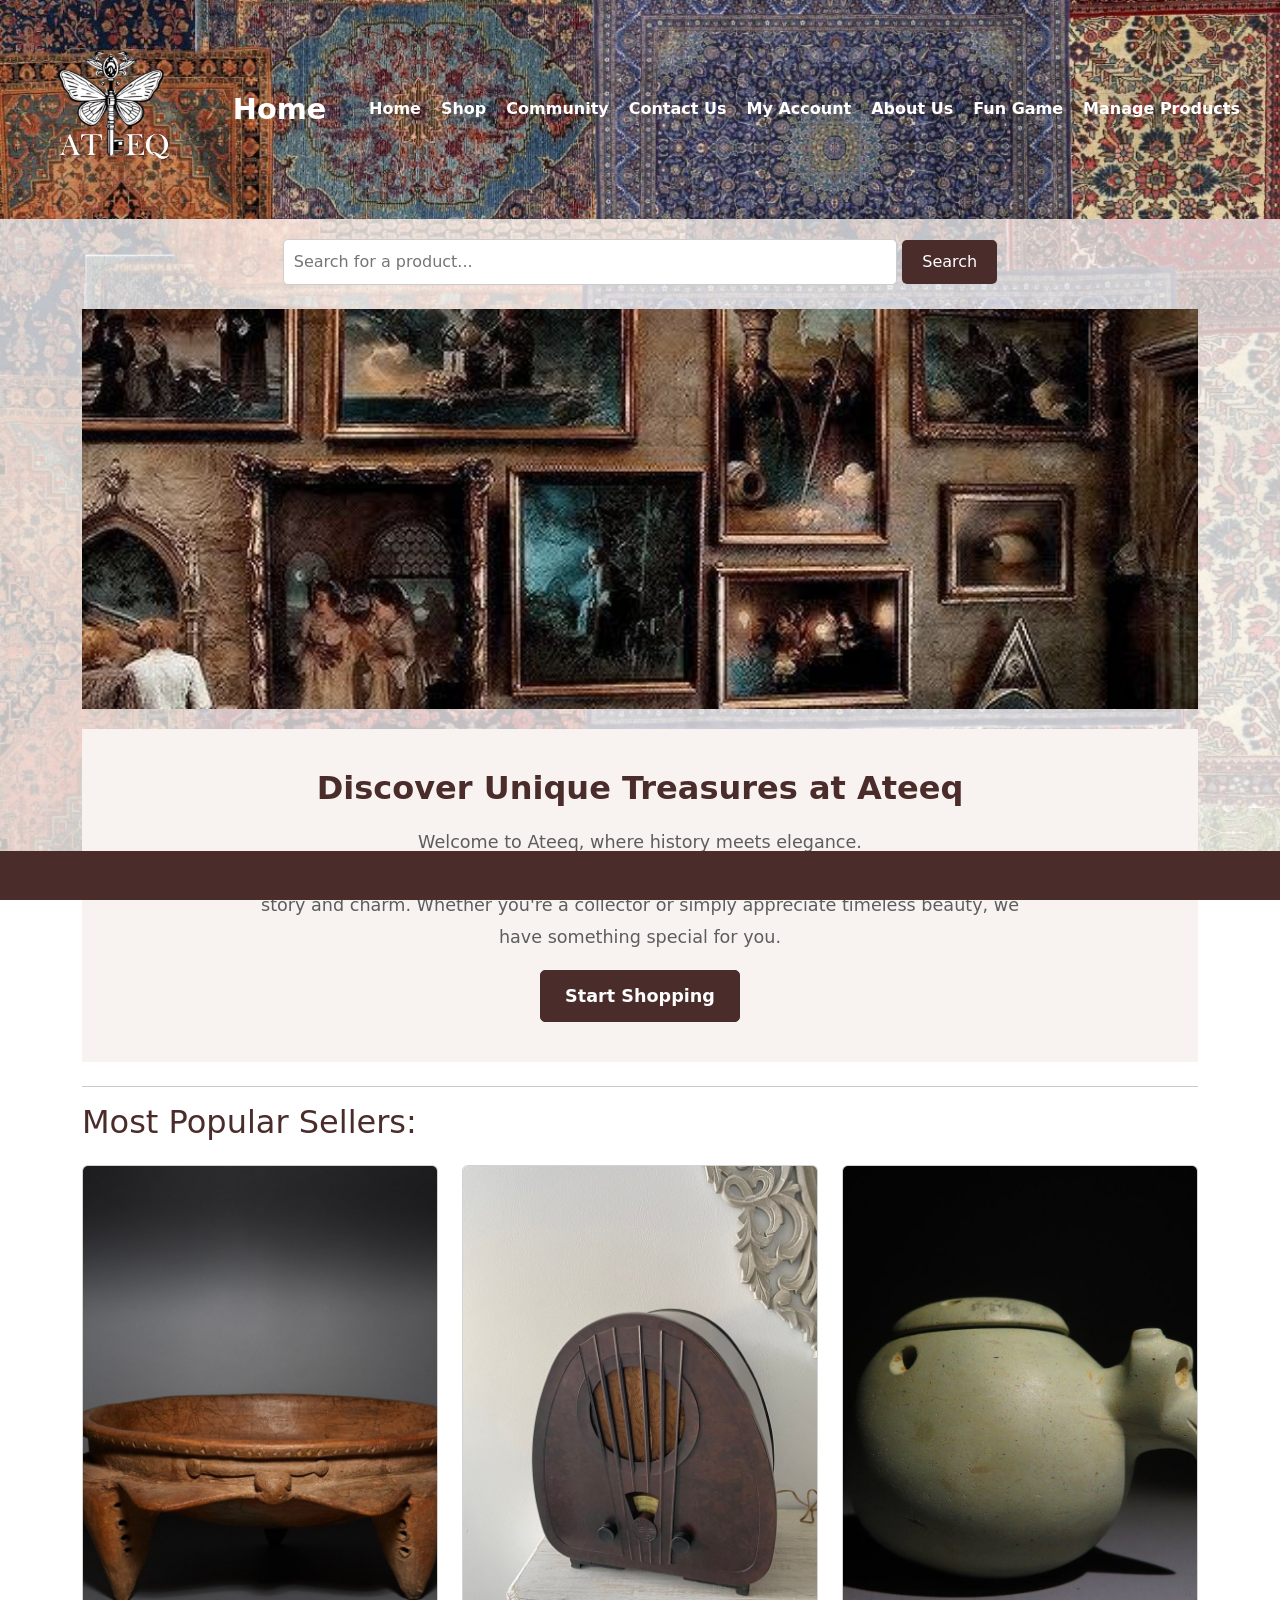
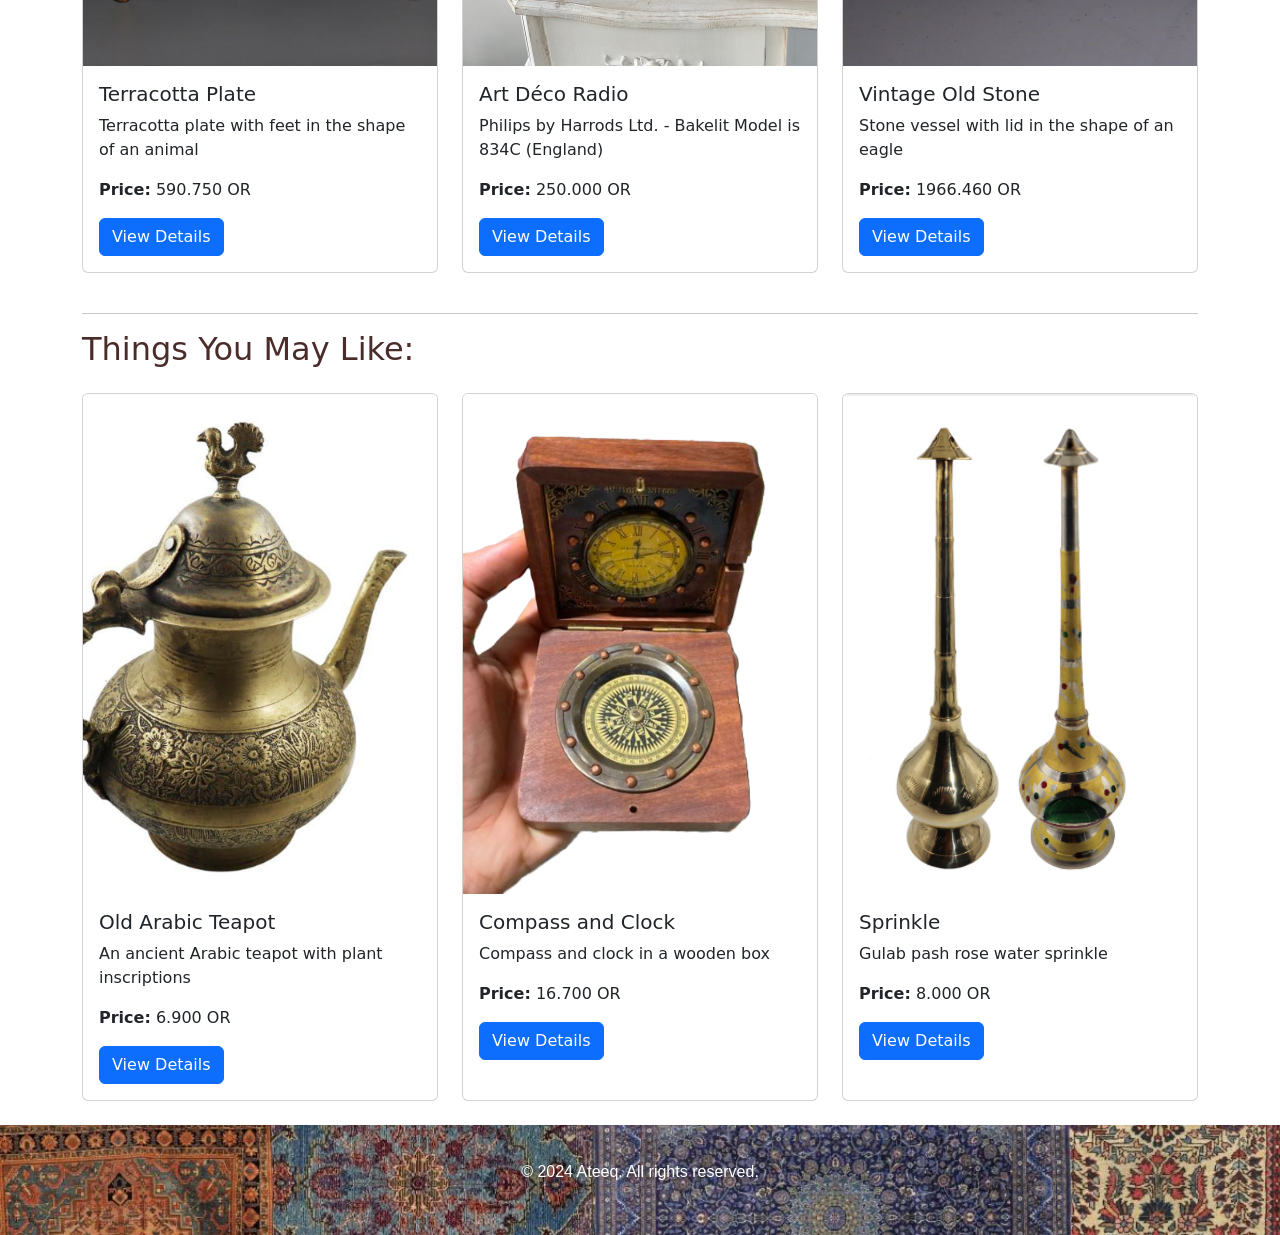
<file: index.html>
<!DOCTYPE html>
<html lang="en">
<head>
    <meta charset="UTF-8">
    <meta name="viewport" content="width=device-width, initial-scale=1.0">
    <title>Home</title>
    <link rel="stylesheet" href="theme.css"> 
    <link href="https://cdn.jsdelivr.net/npm/bootstrap@5.3.0/dist/css/bootstrap.min.css" rel="stylesheet">
    <style>
        .card-img-top {
            width: 100%;             
            height: 500px;           
            object-fit: cover;        
        }

        /* Scrolling banner style */
        .text-banner {
            background-color: #4a2c2a;
            color: white;
            font-size: 1.2em;
            padding: 10px 0;
            overflow: hidden;
            white-space: nowrap;
            position: fixed;
            bottom: 0;
            width: 100%;
            
        }

        .text-banner span {
            display: inline-block;
            padding-left: 100%;
            animation: scroll-text 25s linear infinite;
        }

        @keyframes scroll-text {
            0% {
                transform: translateX(100%);
            }
            100% {
                transform: translateX(-100%);
            }
        }

        /* Photo gallery styling */
        .photo-gallery {
            position:relative;
            width: 100%;
            height: 400px;
            margin-bottom: 20px;
            overflow: hidden;
        }

        .photo-gallery img {
            position: absolute;
            width: 100%;
            height: 100%;
            object-fit: cover;
            animation: fade 9s infinite;
        }

        @keyframes fade {
            0%, 100% {
                opacity: 1;
            }
            33.33%, 66.66% {
                opacity: 0;
            }
        }

        .photo-gallery img:nth-child(2) {
            animation-delay: 3s;
        }

        .photo-gallery img:nth-child(3) {
            animation-delay: 6s;
        }
        /* Search Bar Styling */
        .search-bar {
            margin: 20px auto;
            width: 80%;
            text-align: center;
        }

        .search-bar input {
            padding: 10px;
            width: 60%;
            border-radius: 5px;
            border: 1px solid #ccc;
            font-size: 16px;
        }

        .search-bar button {
            padding: 10px 20px;
            background-color: #4a2c2a;
            color: white;
            border: none;
            border-radius: 5px;
            font-size: 16px;
            cursor: pointer;
        }

        .search-bar button:hover {
            background-color: #3a1f1b;
        }

       
    </style>
</head>
<body>
    <header>
        <div class="header-container">
            <img src="Picture1.png" alt="Ateeq Logo" class="logo">
            <h1>Home</h1>
            <nav>
                <ul>
                    <li><a href="index.html">Home</a></li>
                    <li><a href="shop.html">Shop</a></li>
                    <li><a href="community.html">Community</a></li>
                    <li><a href="contact(Questionnaire).html">Contact Us</a></li>
                    <li><a href="myaccount(calculation).html">My Account</a></li>
                    <li><a href="aboutUs.html">About Us</a></li>
                    <li><a href="fungame.html">Fun Game</a></li>
                    <li><a href="manage.php">Manage Products</a></li>
                </ul>
            </nav>
        </div>
    </header>
        <!-- Search Bar -->
        <div class="search-bar">
            <input type="text" id="searchInput" placeholder="Search for a product...">
            <button onclick="searchProduct()">Search</button>
        </div>

    <main class="container mt-4">
        <div class="photo-gallery">
            <img src="gallary1 (1).jpg" alt="Gallery Image 1">
            <img src="gallary1 (2).jpg" alt="Gallery Image 2">
            <img src="gallary1 (3).jpg" alt="Gallery Image 3">
        </div>

        <div class="introduction mb-4 mx-auto text-center">
            <h2>Discover Unique Treasures at Ateeq</h2>
            <p>Welcome to Ateeq, where history meets elegance.</p>
            <p>Explore our carefully curated selection of antique and vintage items, each with its own story and charm. Whether you're a collector or simply appreciate timeless beauty, we have something special for you.</p>
            <a href="shop.html" class="btn btn-primary mt-3">Start Shopping</a>
        </div>
        
        <hr/>

        <h2 class="mb-4" style="color: #4a2c2a">Most Popular Sellers: </h2>
        <div class="row">
          
            <div class="col-md-4 mb-4">
                <div class="card h-100">
                    <img src="p1.jpg" class="card-img-top" alt="Antique Item">
                    <div class="card-body">
                        <h5 class="card-title">Terracotta Plate</h5>
                        <p class="card-text">Terracotta plate with feet in the shape of an animal</p>
                        <p class="card-text"><strong>Price:</strong> 590.750 OR </p>
                        <a href="product1.html" class="btn btn-primary">View Details</a>
                    </div>
                </div>
            </div>
           
            <div class="col-md-4 mb-4">
                <div class="card h-100">
                    <img src="p2.jpg" class="card-img-top" alt="Antique Item">
                    <div class="card-body">
                        <h5 class="card-title">Art Déco Radio</h5>
                        <p class="card-text">Philips by Harrods Ltd. - Bakelit Model is 834C (England)</p>
                        <p class="card-text"><strong>Price:</strong> 250.000 OR </p>
                        <a href="product2.html" class="btn btn-primary">View Details</a>
                    </div>
                </div>
            </div>
            
            <div class="col-md-4 mb-4">
                <div class="card h-100">
                    <img src="P3.png" class="card-img-top" alt="Antique Item">
                    <div class="card-body">
                        <h5 class="card-title">Vintage Old Stone</h5>
                        <p class="card-text">Stone vessel with lid in the shape of an eagle</p>
                        <p class="card-text"><strong>Price:</strong> 1966.460 OR </p>
                        <a href="product3.html" class="btn btn-primary">View Details</a>
                    </div>
                </div>
            </div>
        </div>

        <hr/>
        
        <h2 class="mb-4" style="color: #4a2c2a">Things You May Like: </h2>
        <div class="row">
            
            <div class="col-md-4 mb-4">
                <div class="card h-100">
                    <img src="p4.png" class="card-img-top" alt="Antique Item">
                    <div class="card-body">
                        <h5 class="card-title">Old Arabic Teapot</h5>
                        <p class="card-text">An ancient Arabic teapot with plant inscriptions</p>
                        <p class="card-text"><strong>Price:</strong> 6.900 OR</p>
                        <a href="product4.html" class="btn btn-primary">View Details</a>
                    </div>
                </div>
            </div>
            
            <div class="col-md-4 mb-4">
                <div class="card h-100">
                    <img src="P5.png" class="card-img-top" alt="Antique Item">
                    <div class="card-body">
                        <h5 class="card-title">Compass and Clock</h5>
                        <p class="card-text">Compass and clock in a wooden box</p>
                        <p class="card-text"><strong>Price:</strong> 16.700 OR </p>
                        <a href="product5.html" class="btn btn-primary">View Details</a>
                    </div>
                </div>
            </div>
            
            <div class="col-md-4 mb-4">
                <div class="card h-100">
                    <img src="P6.png" class="card-img-top" alt="Antique Item">
                    <div class="card-body">
                        <h5 class="card-title">Sprinkle</h5>
                        <p class="card-text">Gulab pash rose water sprinkle</p>
                        <p class="card-text"><strong>Price:</strong> 8.000 OR</p>
                        <a href="product6.html" class="btn btn-primary">View Details</a>
                    </div>
                </div>
            </div>
        </div>
    </main>

    <footer>
        <p>&copy; 2024 Ateeq. All rights reserved.</p>
    </footer>

    <!-- scrolling banner -->
    <div class="text-banner">
        <span id="bannerText"></span>
    </div>
    <script>
    // searchproduct function that handle the searching for product pages 
    function searchProduct() {
    // take the search term entered by the user and cut the spaces and convert to lowercase letters
    const searchTerm = document.getElementById('searchInput').value.trim().toLowerCase();

    // to debug the search term logs to the console
    console.log("Searching for: ", searchTerm);

    // variable that store the URL of product page based on the search term
    let productPage = "";

    // check if the search term matches any known product 
    if (searchTerm === "Terracotta Plate" || searchTerm === "terracotta plate") {
        productPage = "product1.html"; // move to product page for Terracotta Plate
    } else if (searchTerm === "Art Déco Radio" || searchTerm === "art déco radio") {
        productPage = "product2.html"; // move to product page for Art Déco Radio
    } else if (searchTerm === "Vintage Old Stone" || searchTerm === "vintage old stone") {
        productPage = "product3.html"; // move to product page for Vintage Old Stone
    } else if (searchTerm === "Old Arabic Teapo" || searchTerm === "old arabic teapot") {
        productPage = "product4.html"; // move to product page for Old Arabic Teapot
    } else if (searchTerm === "Compass and Clock" || searchTerm === "compass and clock" || searchTerm === "Compass" ||searchTerm === "clock"|| searchTerm === "compass" ||searchTerm === "Clock") {
        productPage = "product5.html"; // move to product page for Compass and Clock
    } else if (searchTerm === "Gulab Sprinkle" || searchTerm === "gulab sprinkle"|| searchTerm === "sprinkle"|| searchTerm === "Sprinkle") {
        productPage = "product6.html"; // move to product page for Gulab Sprinkle
    } else if (searchTerm === "Frame" || searchTerm === "frame") {
        productPage = "product7.html"; // move to product page for Frame
    }

    // if a product page is found, the user is brought to the product page
    if (productPage !== "") {
        window.location.href = productPage; 
    } else {
        // if no match is found, show an alert to the user 
        alert("Product not found. Please check the name and try again.");
    }
}

    // update banner with the current date and time
    const bannerText = document.getElementById('bannerText');

    // updateBanner function to update the banner text every second with current time/date 
    function updateBanner() {
    const now = new Date(); // get current date and time
    const date = now.toLocaleDateString(); // for date in local format
    const time = now.toLocaleTimeString(); // for time in local format

    // pdate the banner text content with the message with the current date and time
    bannerText.textContent = "Welcome To The Ateeq Store Website! Where History Meets Elegance, Today is " + date + ", and the Time is " + time;
}

    // set an interval to update the banner every second (1000 milliseconds)
    setInterval(updateBanner, 1000);

    // call the updateBanner function that display the current date and time when first page loads
    updateBanner();

    </script>
</body>
</html>
</file>
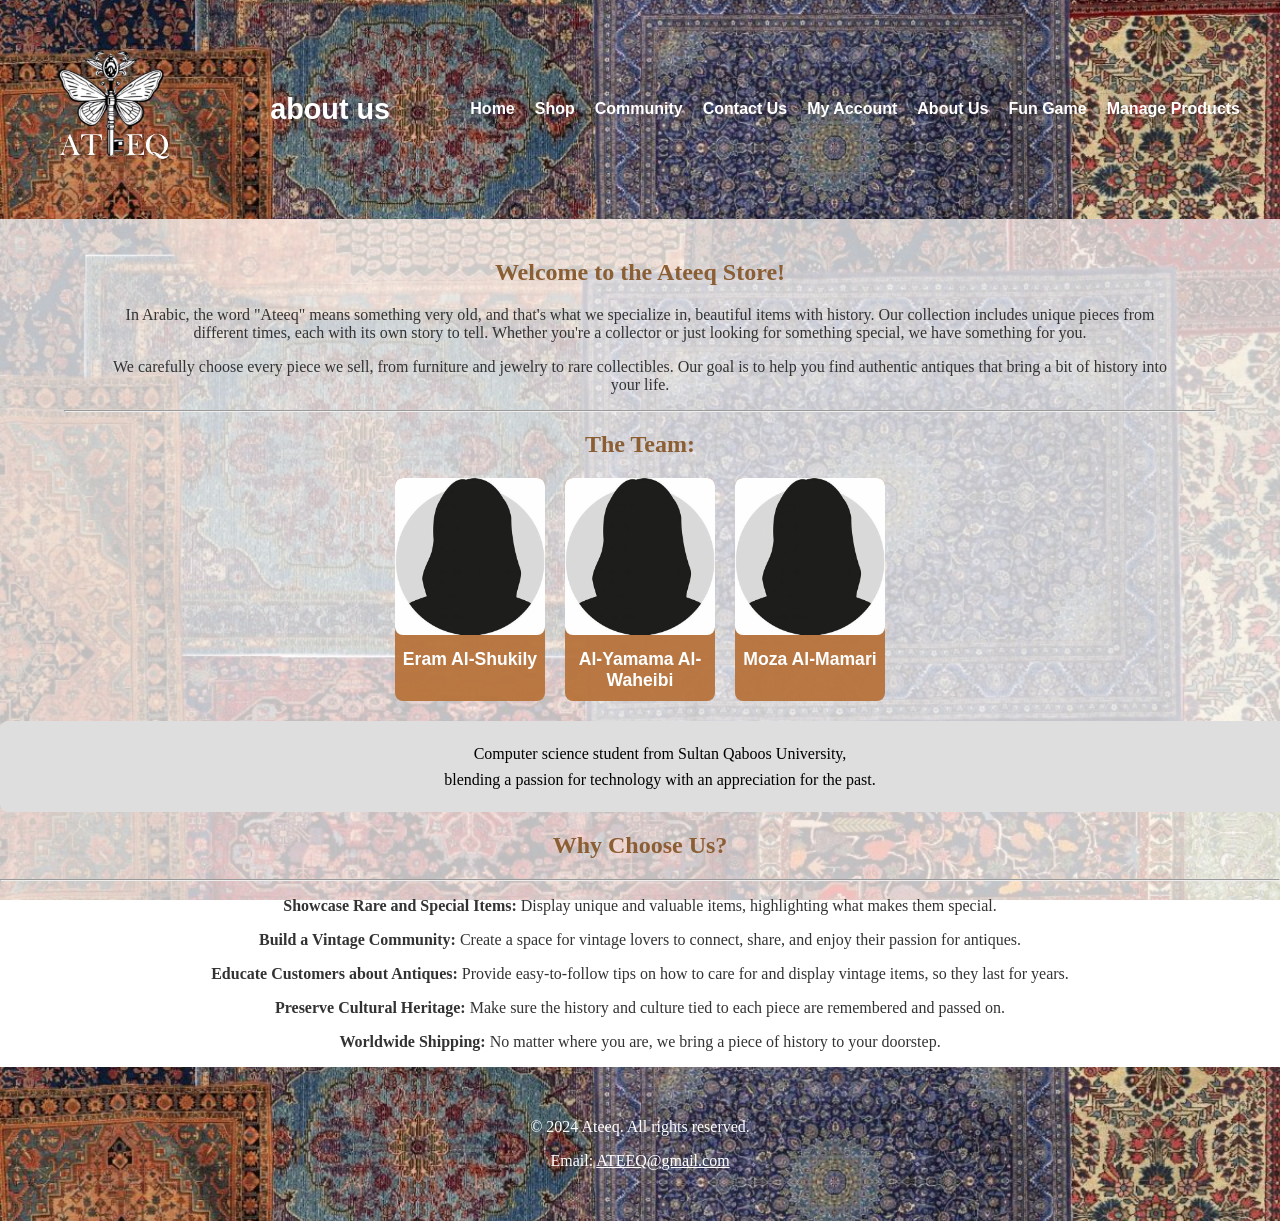
<file: aboutUs.html>
<!DOCTYPE html>
<html lang="en">
<head>
    <meta charset="UTF-8">
    <meta name="viewport" content="width=device-width, initial-scale=1.0">
    <title>About Us</title>
    <link rel="stylesheet" href="theme.css">
    <link rel="stylesheet" href="styles.css">
    <header>
        <div class="header-container">
            <img src="Picture1.png" alt="Ateeq Logo" class="logo">
            <h1>about us</h1>
            <nav>
                <ul>
                    <li><a href="index.html">Home</a></li>
                    <li><a href="shop.html">Shop</a></li>
                    <li><a href="community.html">Community</a></li>
                    <li><a href="contact(Questionnaire).html">Contact Us</a></li>
                    <li><a href="myaccount(calculation).html">My Account</a></li>
                    <li><a href="aboutUs.html">About Us</a></li>
                    <li><a href="fungame.html">Fun Game</a></li>
                    <li><a href="manage.php">Manage Products</a></li>
                </ul>
            </nav>
        </div>
    </header>
    
</head>
<body>
   
    <!--container-->
    <main class="container">
        <!-- Welcome section -->
        <section>
            <h2>Welcome to the Ateeq Store!</h2>
            <blockquote>
            <p>In Arabic, the word "Ateeq" means something very old, and that's what we specialize in, beautiful items with history. Our collection includes unique pieces from different times, each with its own story to tell. Whether you're a collector or just looking for something special, we have something for you.</p>
            <p>We carefully choose every piece we sell, from furniture and jewelry to rare collectibles. Our goal is to help you find authentic antiques that bring a bit of history into your life.</p>
        </blockquote>
        </section>
        <hr/>
        <!-- team member section -->
        <section>
            <h2>The Team:</h2>
            <div class="team-container">
                <div class="card bg-primary">
                    <img class="card-img-top" src="OIP.jpg" alt="Eram Al-Shukily's image">
                    <div class="card-body">
                        <h4 class="card-title">Eram Al-Shukily</h4>
                    </div>
                </div>
                <div class="card bg-primary">
                    <img class="card-img-top" src="OIP.jpg" alt="Al-Yamama Al-Waheibi's image">
                    <div class="card-body">
                        <h4 class="card-title">Al-Yamama Al-Waheibi</h4>
                    </div>
                </div>
                <div class="card bg-primary">
                    <img class="card-img-top" src="OIP.jpg" alt="Moza Al-Mamari's image">
                    <div class="card-body">
                        <h4 class="card-title">Moza Al-Mamari</h4>
                    </div>
                </div>
            </div>
        </section>
    </main>
    <!-- information section -->
    <div class="container-fluid info-container">
        <p>
            Computer science student from Sultan Qaboos University,<br>
            blending a passion for technology with an appreciation for the past.
        </p>
    </div>    

    <h2>Why Choose Us?</h2>
    <hr/>
    <blockquote>
            <p><strong>Showcase Rare and Special Items:</strong> Display unique and valuable items, highlighting what makes them special.</p>
            <p><strong>Build a Vintage Community:</strong> Create a space for vintage lovers to connect, share, and enjoy their passion for antiques.</p>
            <p><strong>Educate Customers about Antiques:</strong> Provide easy-to-follow tips on how to care for and display vintage items, so they last for years.</p>
            <p><strong>Preserve Cultural Heritage:</strong> Make sure the history and culture tied to each piece are remembered and passed on.</p>
            <p><strong>Worldwide Shipping:</strong> No matter where you are, we bring a piece of history to your doorstep.</p>
        </blockquote>
   
        <footer>
            <p>&copy; 2024 Ateeq. All rights reserved.</p>
            <p>Email: <a href="mailto:ATEEQ@gmail.com">ATEEQ@gmail.com</a></p>
        </footer>
    </body>
    </html>
</file>
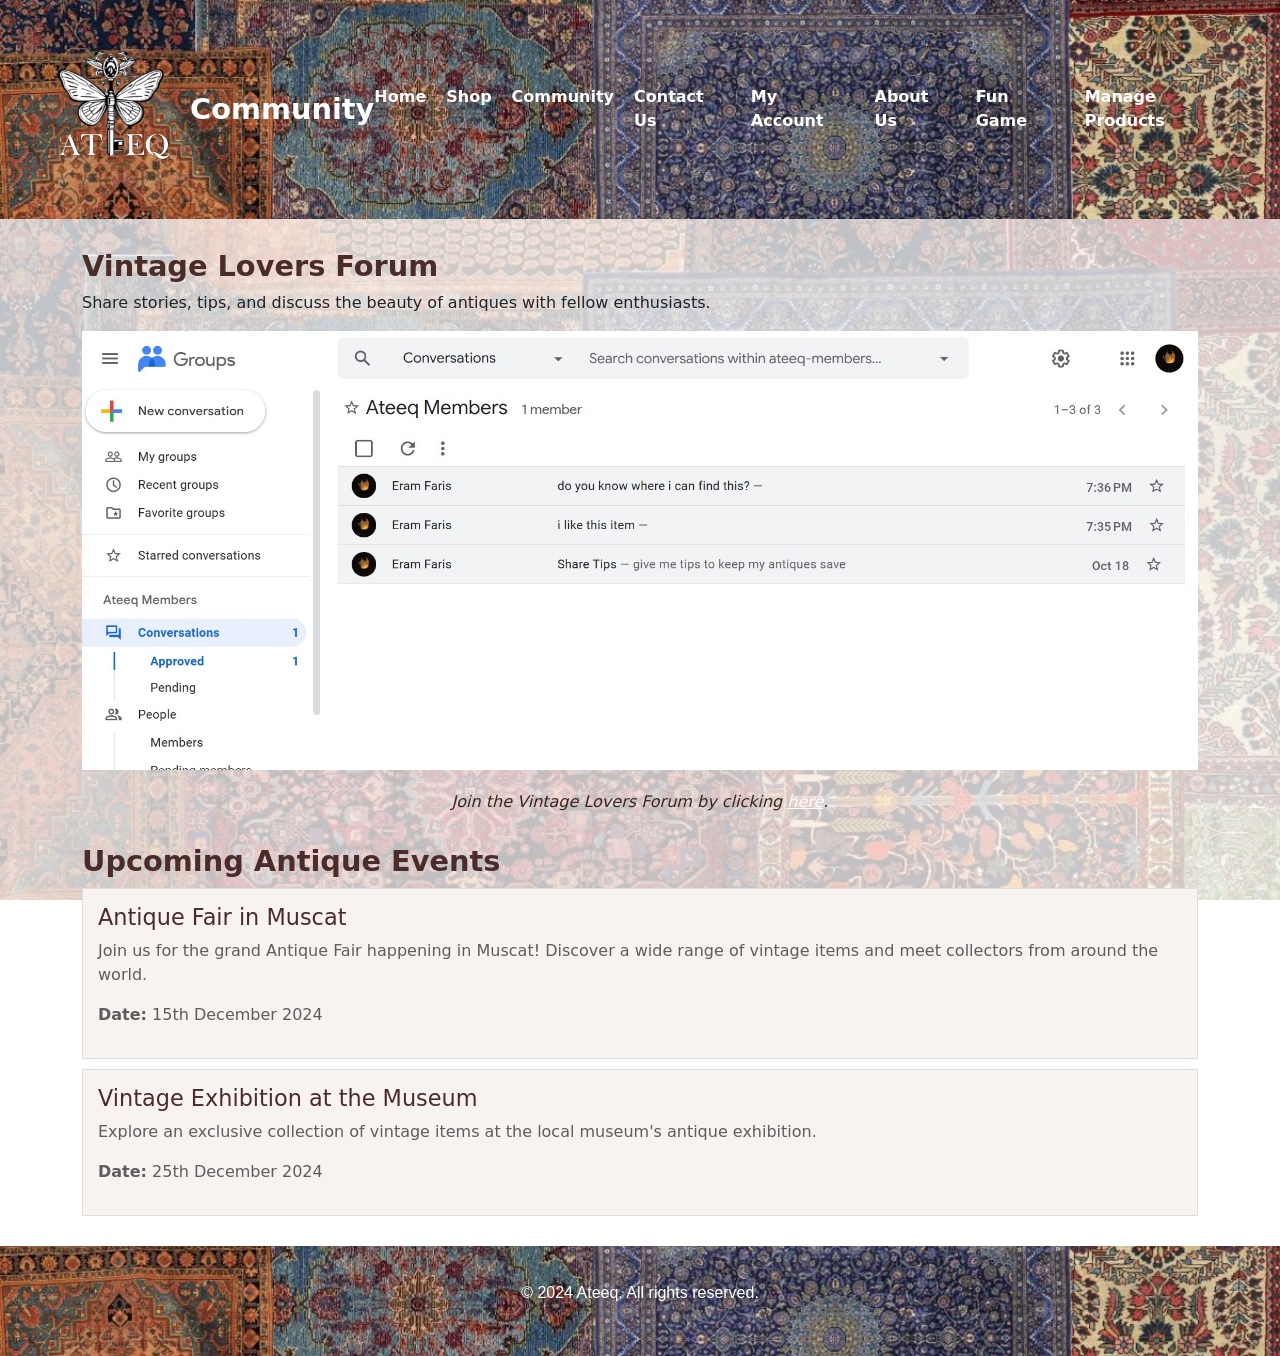
<file: community.html>
<!DOCTYPE html>
<html lang="en">
<head>
    <meta charset="UTF-8">
    <meta name="viewport" content="width=device-width, initial-scale=1.0">
    <title>Community - Ateeq</title>
    <link rel="stylesheet" href="theme.css"> 
    <link href="https://cdn.jsdelivr.net/npm/bootstrap@5.3.0/dist/css/bootstrap.min.css" rel="stylesheet"> 
    <header>
        <div class="header-container">
            <img src="Picture1.png" alt="Ateeq Logo" class="logo">
            <h1>Community</h1>
            <nav>
                <ul>
                    <li><a href="index.html">Home</a></li>
                    <li><a href="shop.html">Shop</a></li>
                    <li><a href="community.html">Community</a></li>
                    <li><a href="contact(Questionnaire).html">Contact Us</a></li>
                    <li><a href="myaccount(calculation).html">My Account</a></li>
                    <li><a href="aboutUs.html">About Us</a></li>
                    <li><a href="fungame.html">Fun Game</a></li>
                    <li><a href="manage.php">Manage Products</a></li>
                </ul>
            </nav>
        </div>
    </header>    
    <style>
        .community-image {
            width: 100%;
            height: auto; 
            max-height: 600px; 
        }
        
        .content-section {
            margin: 30px 0;
        }
        
        .section-title {
            color: #4a2c2a;
            font-size: 1.8em;
            font-weight: bold;
        }
        
        .event-card {
            background-color: #f8f3f1;
            border: 1px solid #ddd;
            padding: 15px;
            margin: 10px 0;
        }
        
        .event-card h5 {
            font-size: 1.4em;
            color: #4a2c2a;
        }
        
        .event-card p {
            color: #5d5d5d;
        }
        
        #d {
            font-style: italic;
            color:#3e251f;
            text-align: center;
            margin-top: 20px;
        }
    </style>
</head>
<body>



<main class="container mt-4">
    <div class="content-section">
        <h2 class="section-title">Vintage Lovers Forum</h2>
        <p>Share stories, tips, and discuss the beauty of antiques with fellow enthusiasts.</p>
        <img src="community.jpg" alt="Vintage Lovers Forum" class="community-image">
        <p id="d">Join the Vintage Lovers Forum by clicking <a href="https://groups.google.com/u/1/g/ateeq-members" target="_blank">here</a>.</p>
    </div>


    <div class="content-section">
        <h2 class="section-title">Upcoming Antique Events</h2>
        <div class="event-card">
            <h5>Antique Fair in Muscat</h5>
            <p>Join us for the grand Antique Fair happening in Muscat! Discover a wide range of vintage items and meet collectors from around the world.</p>
            <p><strong>Date:</strong> 15th December 2024</p>
        </div>
        <div class="event-card">
            <h5>Vintage Exhibition at the Museum</h5>
            <p>Explore an exclusive collection of vintage items at the local museum's antique exhibition.</p>
            <p><strong>Date:</strong> 25th December 2024</p>
        </div>
    </div>

</main>

<footer>
    <p>&copy; 2024 Ateeq. All rights reserved.</p>
</footer>

</body>
</html>
</file>
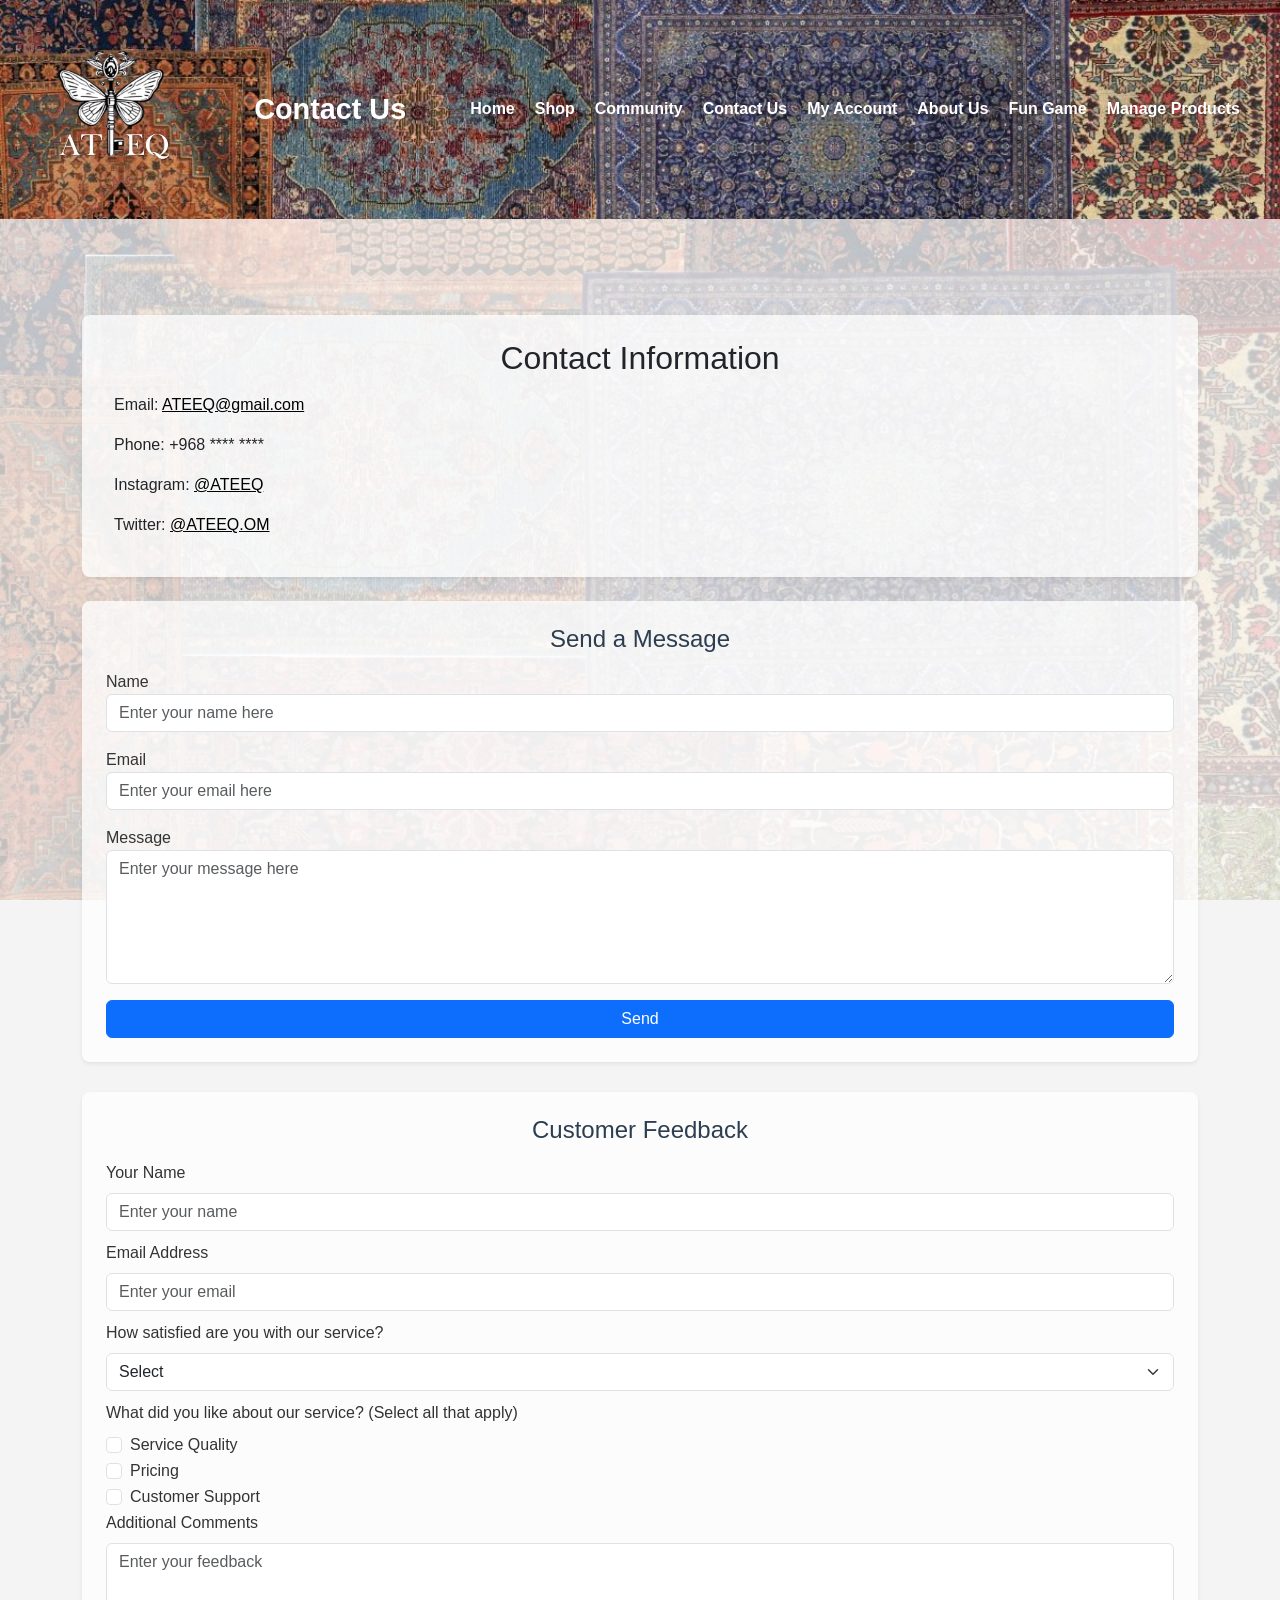
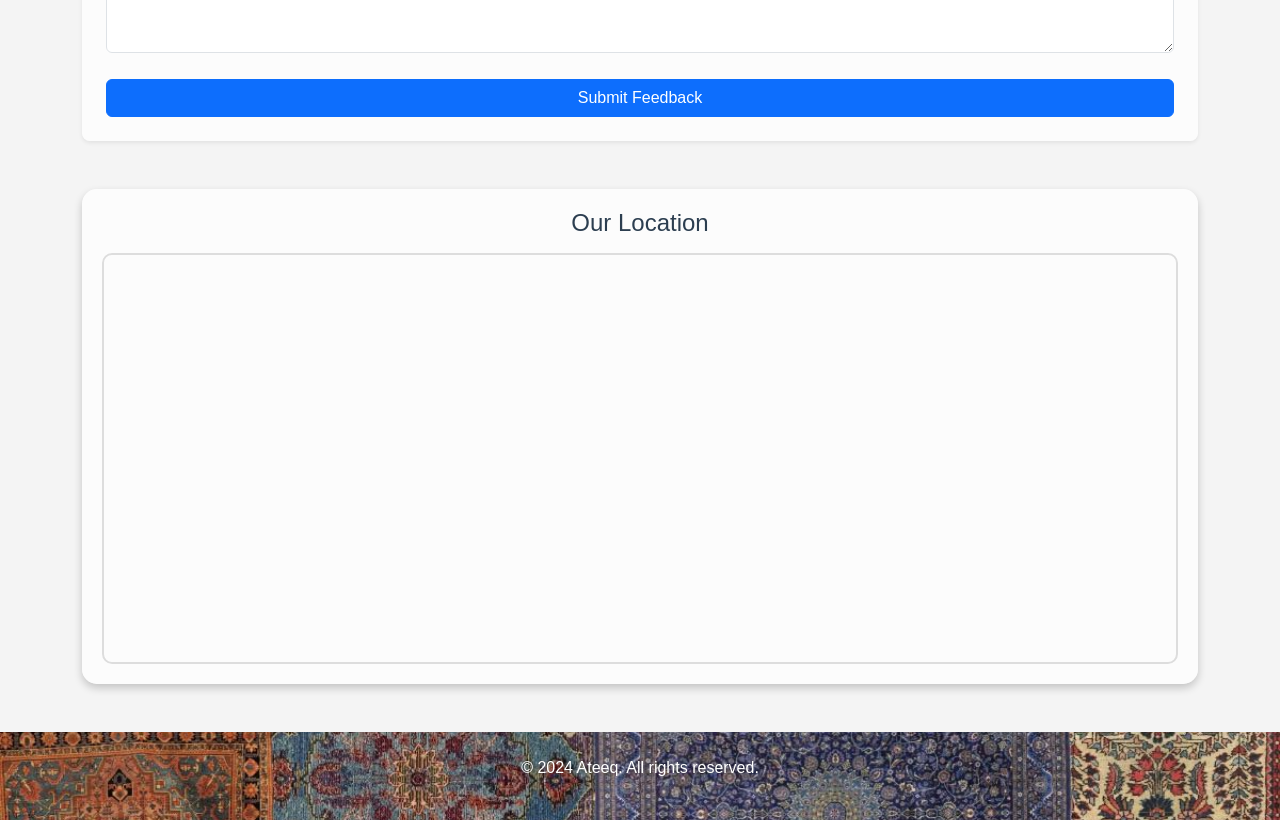
<file: contact(Questionnaire).html>
<!DOCTYPE html>
<html lang="en">
<head>
    <meta charset="UTF-8">
    <meta name="viewport" content="width=device-width, initial-scale=1.0">
    <title>Contact Us</title>
    <link rel="stylesheet" href="theme.css">
    <link href="https://cdn.jsdelivr.net/npm/bootstrap@5.3.0/dist/css/bootstrap.min.css" rel="stylesheet">
    <style>
        body {
            font-family: Arial, sans-serif;
            background-color: #f4f4f4;
        }

        .map-section, .feedback-section, .message-box {
            background-color: rgba(255, 255, 255, 0.75);
            padding: 20px;
            border-radius: 15px;
            box-shadow: 0 4px 8px rgba(0, 0, 0, 0.2);
            font-family: Arial, sans-serif;
            color: #333;
            margin-bottom: 30px;
        }

        .map-section h3, .feedback-section h3, .message-box h3 {
            font-size: 1.5rem;
            color: #2c3e50;
            margin-bottom: 15px;
        }

        .form-control, .form-check-input, .form-select {
            margin-bottom: 10px;
        }

        .map-container {
            border: 2px solid #ddd;
            border-radius: 10px;
            overflow: hidden;
        }

        p a {
            color: black;
        }
    </style>
    <header>
        <div class="header-container">
            <img src="Picture1.png" alt="Ateeq Logo" class="logo">
            <h1>Contact Us</h1>
            <nav>
                <ul>
                    <li><a href="index.html">Home</a></li>
                    <li><a href="shop.html">Shop</a></li>
                    <li><a href="community.html">Community</a></li>
                    <li><a href="contact(Questionnaire).html">Contact Us</a></li>
                    <li><a href="myaccount(calculation).html">My Account</a></li>
                    <li><a href="aboutUs.html">About Us</a></li>
                    <li><a href="fungame.html">Fun Game</a></li>
                    <li><a href="manage.php">Manage Products</a></li>
                </ul>
            </nav>
        </div>
    </header>
</head>
<body>
    <!-- big container -->
    <div class="container mt-5 pt-5">
        <!-- section of contact information  -->
        <div class="contact-info mb-4 p-4 bg-white bg-opacity-75 rounded-3 shadow-sm">
            <h2 class="text-center mb-3">Contact Information</h2>
            <p><i class="fas fa-envelope me-2"></i> Email: <a href="mailto:ATEEQ@gmail.com">ATEEQ@gmail.com</a></p>
            <p><i class="fas fa-phone me-2"></i> Phone: +968 **** ****</p>
            <p><i class="fab fa-instagram me-2"></i> Instagram: <a href="#">@ATEEQ</a></p>
            <p><i class="fab fa-twitter me-2"></i> Twitter: <a href="#">@ATEEQ.OM</a></p>
        </div>

        <!-- section of the message box  -->
        <div class="message-box p-4 bg-white bg-opacity-75 rounded-3 shadow-sm">
            <h3 class="text-center mb-3">Send a Message</h3>
            <form action="process_message.php" method="POST">
                <label for="name">Name</label>
                <input type="text" id="name" name="name" placeholder="Enter your name here" class="form-control mb-3">

                <label for="email">Email</label>
                <input type="email" id="email" name="email" placeholder="Enter your email here" class="form-control mb-3">

                <label for="message">Message</label>
                <textarea id="message" name="message" rows="5" placeholder="Enter your message here" class="form-control mb-3"></textarea>

                <button type="submit" class="btn btn-primary w-100">Send</button>
            </form>
        </div>

        <!-- section of feedback -->
        <div class="feedback-section p-4 bg-white bg-opacity-75 rounded-3 shadow-sm">
            <h3 class="text-center mb-3">Customer Feedback</h3>
            <form id="feedbackForm" action="process_feedback.php" method="POST" onsubmit="return validateFeedbackForm();">
                <!-- to add the neme -->
                <label for="feedbackName" class="form-label">Your Name</label>
                <input type="text" id="feedbackName" name="feedbackName" placeholder="Enter your name" class="form-control">

                <!-- to add email -->
                <label for="feedbackEmail" class="form-label">Email Address</label>
                <input type="email" id="feedbackEmail" name="feedbackEmail" placeholder="Enter your email" class="form-control">

                <!-- to chick the satisfaction -->
                <label for="satisfaction" class="form-label">How satisfied are you with our service?</label>
                <select id="satisfaction" name="satisfaction" class="form-select">
                    <option value="">Select</option>
                    <option value="Very Satisfied">Very Satisfied</option>
                    <option value="Satisfied">Satisfied</option>
                    <option value="Neutral">Neutral</option>
                    <option value="Dissatisfied">Dissatisfied</option>
                    <option value="Very Dissatisfied">Very Dissatisfied</option>
                </select>

                <!-- checkboxs -->
                <label class="form-label">What did you like about our service? (Select all that apply)</label>
                <div class="form-check">
                    <input type="checkbox" id="serviceQuality" name="serviceQuality" class="form-check-input">
                    <label for="serviceQuality" class="form-check-label">Service Quality</label>
                </div>
                <div class="form-check">
                    <input type="checkbox" id="pricing" name="pricing" class="form-check-input">
                    <label for="pricing" class="form-check-label">Pricing</label>
                </div>
                <div class="form-check">
                    <input type="checkbox" id="support" name="support" class="form-check-input">
                    <label for="support" class="form-check-label">Customer Support</label>
                </div>

                <!-- to get feedback messages -->
                <label for="feedbackMessage" class="form-label">Additional Comments</label>
                <textarea id="feedbackMessage" name="feedbackMessage" rows="4" placeholder="Enter your feedback" class="form-control"></textarea>

                <button type="submit" class="btn btn-primary w-100 mt-3">Submit Feedback</button>
            </form>
        </div>

        <!-- map section -->
        <div class="map-section mt-5">
            <h3 class="text-center mb-3">Our Location</h3>
            <div class="map-container">
                <iframe 
                    src="https://www.google.com/maps/embed?pb=!1m18!1m12!1m3!1d3623.1654574649197!2d58.17808627505484!3d23.591423472647826!2m3!1f0!2f0!3f0!3m2!1i1024!2i768!4f13.1!3m3!1m2!1s0x3e8dbd9ff7e85c73%3A0xa800f2bf9532878f!2z2LTYsdmD2Kkg2KfZhNi02YjYp9mGINin2YTYudin2YbYp9iqINin2YTYsdiv2YTZiNmH!5e0!3m2!1sen!2som!4v1699123456789!5m2!1sen!2som" 
                    width="100%" 
                    height="400" 
                    style="border:0;" 
                    allowfullscreen="" 
                    loading="lazy" 
                    referrerpolicy="no-referrer-when-downgrade">
                </iframe>
            </div>
        </div>
    </div>

    <footer class="text-center mt-5 py-4">
        <p>&copy; 2024 Ateeq. All rights reserved.</p>
    </footer>

    <script>
        // validefeedbackfrom function for validation Feedback 
        function validateFeedbackForm() {
            // validate name length by getint the name from input field and remove  spaces
            const name = document.getElementById('feedbackName').value.trim(); 
            if (name.length < 3) { // check if the name is <3 characters long
                alert("Name must be at least 3 characters long."); // if not, show an alert
                return false; // no submission
            }
    
            // validate email format by Geting the value of the email and remove spaces
            const email = document.getElementById('feedbackEmail').value.trim(); 
            const emailPattern = /^[^\s@]+@[^\s@]+\.[^\s@]+$/; // expression pattern that to match a valid email address format
            if (!emailPattern.test(email)) { // check if the email matches the pattern
                alert("Please enter a valid email address."); // if not, show an alert
                return false; // no submission
            }
    
            // validate satisfaction selection geting the selected value from the satisfaction dropdown
            const satisfaction = document.getElementById('satisfaction').value; 
            if (satisfaction === "") { // check if a selection is made
                alert("Please select your satisfaction level."); // if no selection is made, show an alert
                return false; // no submission
            }
    
            // if all validations is pass
            alert("Thank you for your feedback!"); // show a thank you message
            return true; // submitte the form
        }
    </script>    
</body>
</html>
</file>
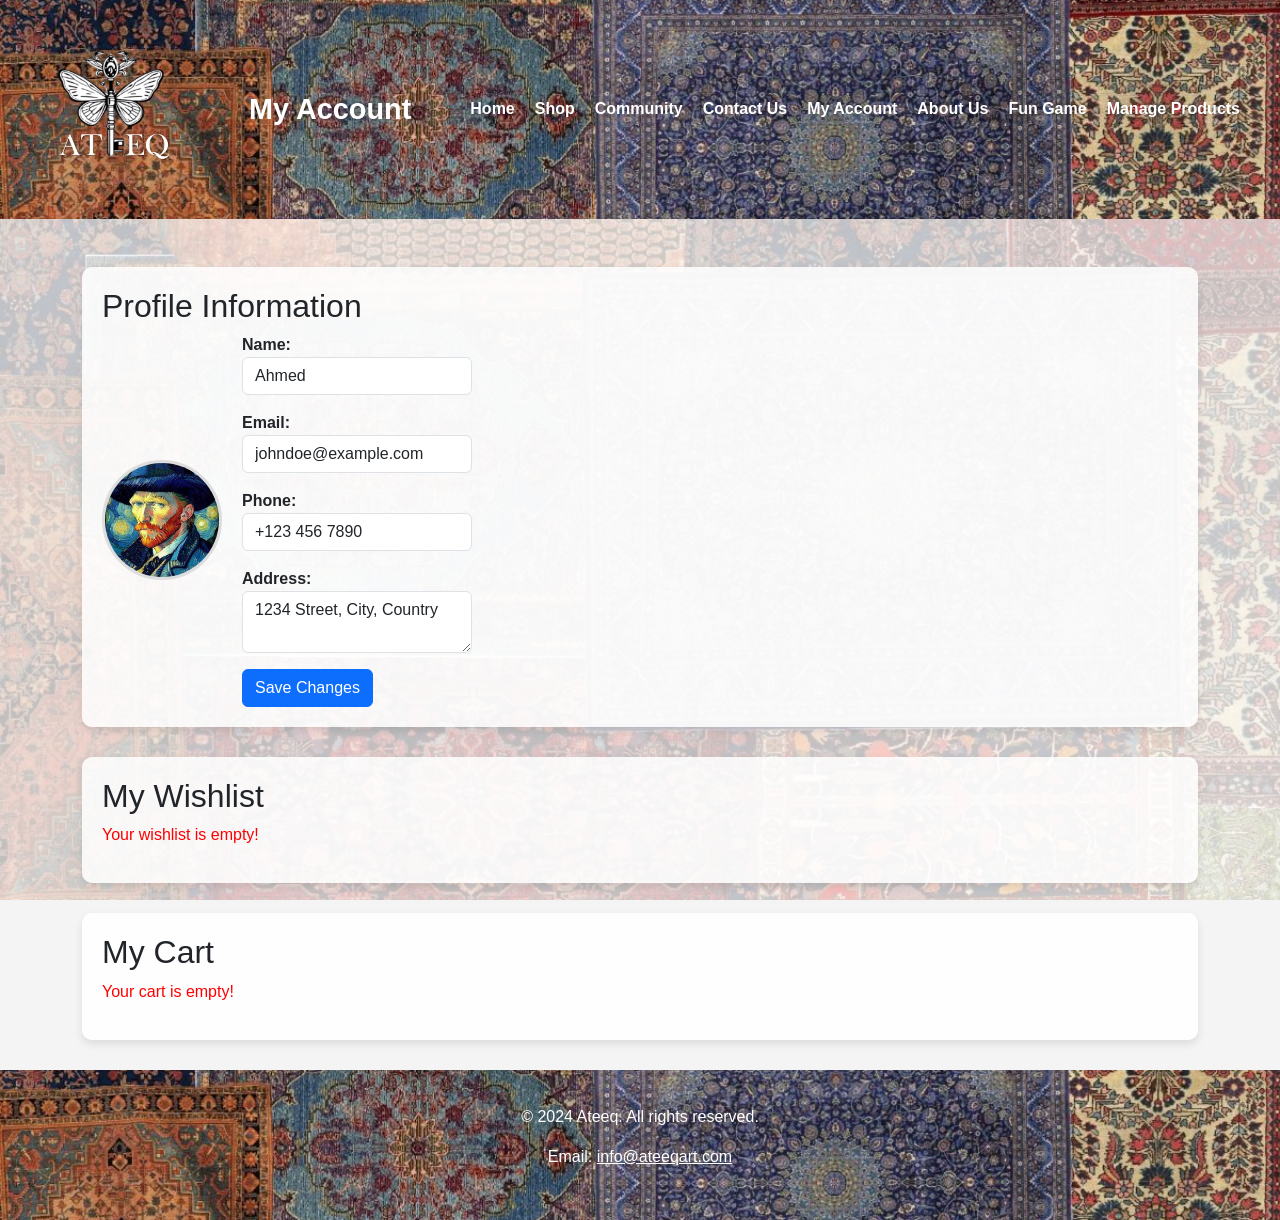
<file: myaccount(calculation).html>
<!DOCTYPE html>
<html lang="en">
<head>
    <meta charset="UTF-8">
    <meta name="viewport" content="width=device-width, initial-scale=1.0">
    <title>My Account</title>
    <link rel="stylesheet" href="theme.css">
    <link href="https://cdn.jsdelivr.net/npm/bootstrap@5.3.0-alpha1/dist/css/bootstrap.min.css" rel="stylesheet">
    <style>
        body {
            font-family: Arial, sans-serif;
            background-color: #f4f4f4;
        }

        .section {
            background-color: rgba(255, 255, 255, 0.85); 
            border-radius: 10px;
            box-shadow: 0 4px 8px rgba(0, 0, 0, 0.1);
            margin-bottom: 30px;
            padding: 20px;
            transition: box-shadow 0.3s ease-in-out;
        }

        .section:hover {
            box-shadow: 0 8px 16px rgba(0, 0, 0, 0.2);
        }

        .profile-info {
            display: flex;
            gap: 20px;
            align-items: center;
        }

        .profile-info img {
            width: 120px;
            height: 120px;
            border-radius: 50%;
            border: 3px solid #ddd;
            object-fit: cover;
            transition: transform 0.3s ease;
        }

        .wishlist-item {
            padding: 15px;
            background-color: rgba(255, 255, 255, 0.9);
            border-radius: 8px;
            text-align: center;
            box-shadow: 0 4px 6px rgba(0, 0, 0, 0.1);
            margin-bottom: 15px;
            position: relative;
        }

        .wishlist-item img {
            width: auto;
            height: 300px;
            border-radius: 5px;
            margin-bottom: 10px;
        }

        .wishlist-item h5 {
            font-size: 18px;
            font-weight: bold;
            color: #4a2c2a;
        }

        .wishlist-item button {
            position: absolute;
            top: 10px;
            right: 10px;
            background-color: #dc3545;
            color: white;
            border: none;
            padding: 5px 10px;
            border-radius: 5px;
            cursor: pointer;
        }

        .wishlist-item button:hover {
            background-color: #c82333;
        }

        .cart-item {
            display: flex;
            align-items: center;
            gap: 15px;
            margin-bottom: 15px;
            border-bottom: 1px solid #ddd;
            padding-bottom: 15px;
        }

        .cart-item img {
            width: 100px;
            height: auto;
            border-radius: 5px;
        }

        .cart-total {
            font-size: 18px;
            font-weight: bold;
            margin-top: 20px;
        }

        .discount-section {
            margin-top: 20px;
        }

        .checkout-btn {
            margin-top: 20px;
            display: block;
            width: 100%;
            font-size: 18px;
        }
    </style>
</head>
<body>

    <header>
        <div class="header-container">
            <img src="Picture1.png" alt="Ateeq Logo" class="logo">
            <h1>My Account</h1>
            <nav>
                <ul>
                    <li><a href="index.html">Home</a></li>
                    <li><a href="shop.html">Shop</a></li>
                    <li><a href="community.html">Community</a></li>
                    <li><a href="contact(Questionnaire).html">Contact Us</a></li>
                    <li><a href="myaccount(calculation).html">My Account</a></li>
                    <li><a href="aboutUs.html">About Us</a></li>
                    <li><a href="fungame.html">Fun Game</a></li>
                    <li><a href="manage.php">Manage Products</a></li>
                </ul>
            </nav>
        </div>
    </header>

    <div class="container mt-5">
        <!-- section for profile information  -->
        <div class="section">
            <h2><i class="fas fa-user-circle"></i> Profile Information</h2>
            <form id="profile-form" class="horizontal-form" method="POST" action="process_profile.php">
                <div class="profile-info">
                    <img src="profile.jpg" alt="Profile Picture" id="profile-pic">
                    <div class="details">
                        <div class="form-group">
                            <label for="name"><strong>Name:</strong></label>
                            <input type="text" id="name" name="name" value="Ahmed" class="form-control">
                        </div>
                        <div class="form-group mt-3">
                            <label for="email"><strong>Email:</strong></label>
                            <input type="email" id="email" name="email" value="johndoe@example.com" class="form-control">
                        </div>
                        <div class="form-group mt-3">
                            <label for="phone"><strong>Phone:</strong></label>
                            <input type="tel" id="phone" name="phone" value="+123 456 7890" class="form-control">
                        </div>
                        <div class="form-group mt-3">
                            <label for="address"><strong>Address:</strong></label>
                            <textarea id="address" name="address" class="form-control">1234 Street, City, Country</textarea>
                        </div>
                        <button type="submit" class="btn btn-primary mt-3">Save Changes</button>
                    </div>
                </div>
            </form>
        </div>

        <!-- wishlist section -->
        <div class="section">
            <h2><i class="fas fa-heart"></i> My Wishlist</h2>
            <div class="row wishlist" id="wishlist">
                <!-- wishlist items will be dynamically added -->
            </div>
        </div>

        <!-- shopping cart section -->
        <div class="section">
            <h2><i class="fas fa-shopping-cart"></i> My Cart</h2>
            <div id="cartItems">
                <!-- cart items will be dynamically added -->
            </div>
            <div id="cartSummary" style="display: none;" class="mt-4">
                <h4 class="text-center mb-3">Invoice Summary</h4>
                <table class="table table-bordered text-center">
                    <thead class="table-light">
                        <tr>
                            <th>Item</th>
                            <th>Amount (OR)</th>
                        </tr>
                    </thead>
                    <tbody>
                        <tr>
                            <td><strong>Subtotal</strong></td>
                            <td><span id="subtotalPrice">0.00</span></td>
                        </tr>
                        <tr>
                            <td><strong>Tax (5%)</strong></td>
                            <td><span id="taxAmount">0.00</span></td>
                        </tr>
                        <tr>
                            <td><strong>Discount</strong></td>
                            <td><span id="discountAmount">0.00</span></td>
                        </tr>
                        <tr class="table-success">
                            <td><strong>Final Total</strong></td>
                            <td><span id="finalPrice">0.00</span></td>
                        </tr>
                    </tbody>
                </table>
                <!-- discount code section -->
                <div class="discount-section mt-3">
                    <label for="discountCode" class="form-label"><strong>Enter Discount Code:</strong></label>
                    <input type="text" id="discountCode" class="form-control mb-2" placeholder="e.g., A15">
                    <button class="btn btn-primary w-100" onclick="applyDiscount()">Apply Discount</button>
                </div>
                <button class="btn btn-primary checkout-btn" onclick="completeOrder()">Complete Order</button>
            </div>
            
            
            <p id="emptyCartMessage" style="color: red; font-size: 16px; display: none;">Your cart is empty!</p>
        </div>
    </div>

    <footer>
        <p>&copy; 2024 Ateeq. All rights reserved.</p>
        <p>Email: <a href="mailto:info@ateeqart.com">info@ateeqart.com</a></p>
    </footer>

    <script>
        let subtotal = 0; // initialize subtotal for Total price of all items in the cart
        let discount = 0; // initialize discount applied based on discount code
        const taxRate = 0.05; // initialize tax rate fixed tax rate of 5%

        // loadWishlist function to load the wishlist from sessionStorage and display items
        function loadWishlist() {
            // retrieve wishlist from sessionStorage, or an empty array if not found
            const wishlist = JSON.parse(sessionStorage.getItem("wishlist")) || []; 
            const wishlistContainer = document.getElementById("wishlist"); // get the wishlist container 
            wishlistContainer.innerHTML = ""; // clear current wishlist content

            if (wishlist.length === 0) {
                // display message if wishlist is empty
                wishlistContainer.innerHTML = "<p style='color: red;'>Your wishlist is empty!</p>"; 
                return;
            }

            // iterate through each wishlist item and display it
            wishlist.forEach((item, index) => {
                const itemDiv = document.createElement("div");
                itemDiv.classList.add("wishlist-item", "col-md-4"); // add classes for styling
                itemDiv.innerHTML = `
                    <img src="${item.image}" alt="${item.name}"> <!-- Display the item's image -->
                    <h5>${item.name}</h5> <!-- Display the item's name -->
                    <button onclick="removeFromWishlist(${index})">Remove</button> <!-- Button to remove item from wishlist -->
                `;
                wishlistContainer.appendChild(itemDiv); // append the item to the wishlist container
            });
        }

        // function to remove an item from the wishlist
        function removeFromWishlist(index) {
            let wishlist = JSON.parse(sessionStorage.getItem("wishlist")) || []; // get wishlist from sessionStorage
            wishlist.splice(index, 1); // remove item at the given index
            sessionStorage.setItem("wishlist", JSON.stringify(wishlist)); // save the updated wishlist
            loadWishlist(); // reload the wishlist to reflect changes
        }

        // function to apply a discount based on a discount code entered by the user
        function applyDiscount() {
            const discountCode = document.getElementById("discountCode").value.trim(); // get the entered discount code
            discount = 0; // reset discount to 0

            // apply discounts based on the entered discount code
            if (discountCode === "A15") {
                discount = subtotal * 0.15; // apply 15% discount
                alert(`Discount applied! You saved ${discount.toFixed(2)} OR.`);
            } else if (discountCode === "A10") {
                discount = subtotal * 0.10; // apply 10% discount
                alert(`Discount applied! You saved ${discount.toFixed(2)} OR.`);
            } else {
                alert("Invalid discount code. Please try again."); // show alert for invalid discount codes
            }

            updateSummary(); // update the invoice summary with the new discount
        }

        // completeOrder function to complete the order and display a success message
        function completeOrder() {
            alert("Order completed successfully! Thank you for shopping.");
            sessionStorage.removeItem("cart"); // clear the cart data from sessionStorage
            loadCart(); // reload the cart to show it's empty
        }

        // loadCart function to load the shopping cart from sessionStorage and display cart items
        function loadCart() {
            const cart = JSON.parse(sessionStorage.getItem("cart")) || []; // get cart data from sessionStorage
            const cartItemsContainer = document.getElementById("cartItems"); // get cart items container element
            const cartSummary = document.getElementById("cartSummary"); // get cart summary element
            const emptyCartMessage = document.getElementById("emptyCartMessage"); // get empty cart message element

            cartItemsContainer.innerHTML = ""; // clear the current cart content
            subtotal = 0; // reset subtotal to 0

            if (cart.length === 0) {
                cartSummary.style.display = "none"; // hide cart summary if cart is empty
                emptyCartMessage.style.display = "block"; // show empty cart message
                return;
            }

            emptyCartMessage.style.display = "none"; // hide empty cart message if cart is not empty
            cartSummary.style.display = "block"; // show cart summary

            // iterate through cart items and display them
            cart.forEach((item, index) => {
                const itemDiv = document.createElement("div");
                itemDiv.classList.add("cart-item"); // add class for cart item styling
                itemDiv.innerHTML = `
                    <img src="${item.image}" alt="${item.name}"> <!-- Display item image -->
                    <p>${item.name}</p> <!-- Display item name -->
                    <p><strong>${item.price.toFixed(2)} OR</strong></p> <!-- Display item price -->
                    <button class="remove-btn" onclick="removeFromCart(${index})">Remove</button> <!-- Button to remove item from cart -->
                `;
                cartItemsContainer.appendChild(itemDiv); // append the item to the cart container
                subtotal += item.price; // add the item's price to the subtotal
            });

            updateSummary(); // update the cart summary with the new subtotal
        }

        // updateSummary function to update the cart summary 
        function updateSummary() {
            const tax = subtotal * taxRate; // calculate tax based on subtotal
            const finalTotal = subtotal + tax - discount; // calculate final total after discount and tax

            // update the summary fields with calculated values
            document.getElementById("subtotalPrice").textContent = subtotal.toFixed(2);
            document.getElementById("taxAmount").textContent = tax.toFixed(2);
            document.getElementById("discountAmount").textContent = discount.toFixed(2);
            document.getElementById("finalPrice").textContent = finalTotal.toFixed(2);
        }

        // removeFromCart function to remove an item from the cart
        function removeFromCart(index) {
            let cart = JSON.parse(sessionStorage.getItem("cart")) || []; // get cart from sessionStorage
            cart.splice(index, 1); // remove item at the given index
            sessionStorage.setItem("cart", JSON.stringify(cart)); // save updated cart
            loadCart(); // reload the cart to reflect changes
        }

        // initialize the page when the page loads
        window.onload = () => {
            loadWishlist(); // load wishlist
            loadCart(); // load shopping cart
        };

    </script>
    
</body>
</html>
</file>
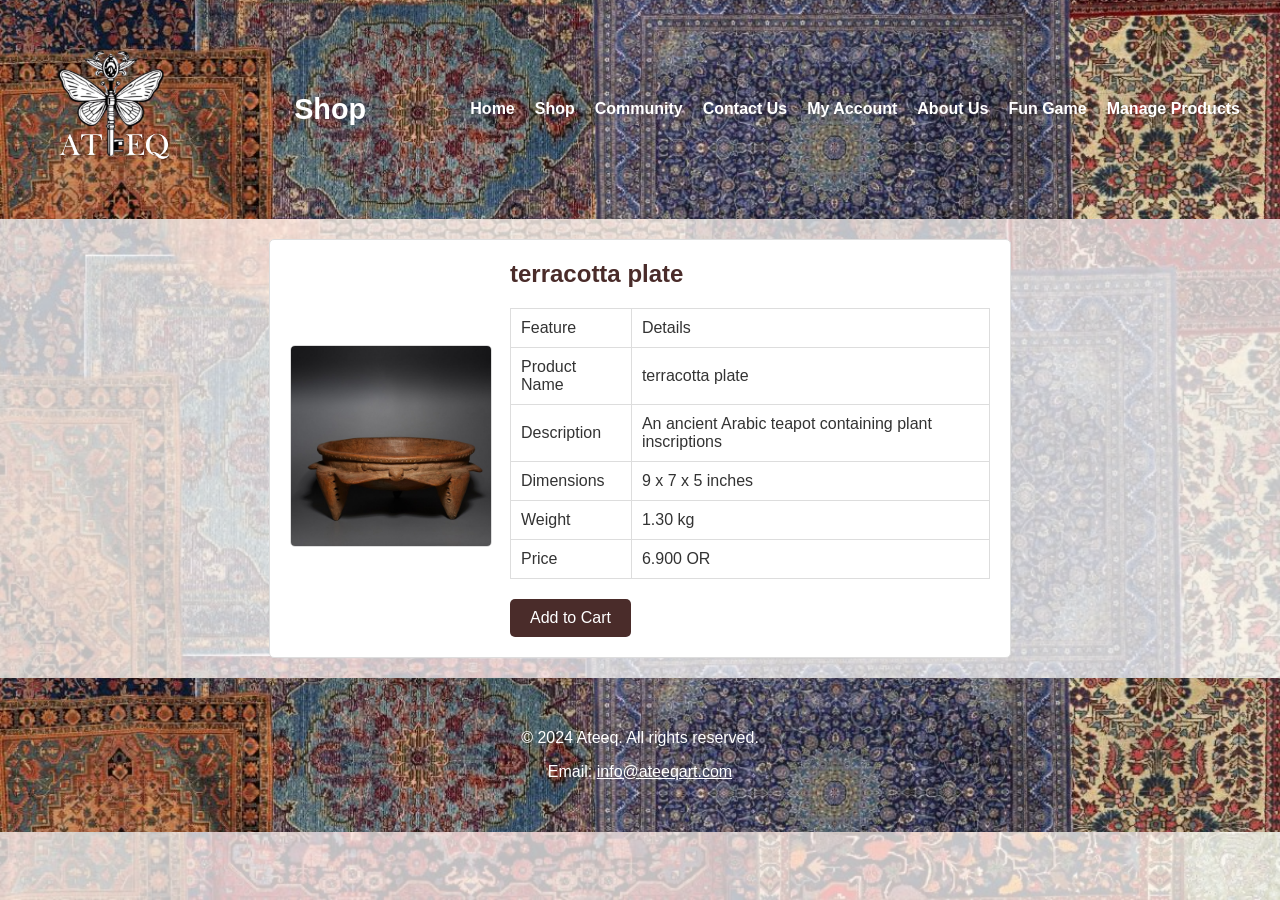
<file: product1.html>
<!DOCTYPE html>
<html lang="en">
<head>
    <meta charset="UTF-8">
    <meta name="viewport" content="width=device-width, initial-scale=1.0">
    <title>Product 1 - Old Arabic Teapot</title>
    <link rel="stylesheet" href="theme.css">
    <header>
        <div class="header-container">
            <img src="Picture1.png" alt="Ateeq Logo" class="logo">
            <h1>Shop</h1>
            <nav>
                <ul>
                    <li><a href="index.html">Home</a></li>
                    <li><a href="shop.html">Shop</a></li>
                    <li><a href="community.html">Community</a></li>
                    <li><a href="contact(Questionnaire).html">Contact Us</a></li>
                    <li><a href="myaccount(calculation).html">My Account</a></li>
                    <li><a href="aboutUs.html">About Us</a></li>
                    <li><a href="fungame.html">Fun Game</a></li>
                    <li><a href="manage.php">Manage Products</a></li>
                </ul>
            </nav>
        </div>
    </header>
    <style>
        body {
            font-family: Arial, sans-serif;
            margin: 0;
            padding: 0;
            background-color: #f8f9fa;
        }
        .product-detail {
            max-width: 700px;
            margin: 20px auto;
            padding: 20px;
            background-color: #ffffff;
            border: 1px solid #ddd;
            border-radius: 5px;
            display: flex;
            align-items: center;
            gap: 20px;
        }
        .product-detail h2 {
            margin-top: 0;
            color: #4a2c2a;
        }
        .product-image {
            flex: 1;
            max-width: 200px;
        }
        .product-image img {
            width: 100%;
            height: auto;
            border: 1px solid #ddd;
            border-radius: 5px;
        }
        .product-info {
            flex: 2;
        }
        .product-table {
            width: 100%;
            border-collapse: collapse;
            margin-bottom: 20px;
        }
        .product-table td, .product-table th {
            padding: 10px;
            border: 1px solid #ddd;
        }
        .product-table th {
            background-color: #f0e6dc;
            color: #4a2c2a;
        }
        .price {
            font-size: 24px;
            color: #4a2c2a;
            font-weight: bold;
            margin-bottom: 20px;
        }
        button {
            padding: 10px 20px;
            background-color: #4a2c2a;
            color: #fff;
            border: none;
            border-radius: 5px;
            cursor: pointer;
            font-size: 16px;
        }
    </style>
    <script>
        // constructor function for Product 1
        function Product1(name, description, dimensions, weight, price) {
            this.name = name;           // name of the product
            this.description = description; // description of the product
            this.dimensions = dimensions;   // dimensions of the product
            this.weight = weight;         // weight of the product
            this.price = price;           // price of the product
        }

        // initializing an array of products for Product 1
        var products1 = [
            new Product1("terracotta plate", "An ancient Arabic teapot containing plant inscriptions", "9 x 7 x 5 inches", "1.30 kg", "6.900 OR")
        ];

        // function to display product details in a table format
        function displayProducts(products, tableId) {
            var table = document.getElementById(tableId); // get the table element by ID
            table.innerHTML = ""; // clear any existing rows

            // add table headers for displaying product details
            var headerRow = table.insertRow(); // insert the headers
            var headers = ["Feature", "Details"]; // define the column headers
            for (var i = 0; i < headers.length; i++) {
                var cell = headerRow.insertCell(); // insert each header cell
                cell.innerHTML = headers[i]; // set the content of the cell
            }

            // add product data in the table
            products.forEach(function(product) {
                var row = table.insertRow(); // insert a new row for each feature
                row.insertCell(0).innerHTML = "Product Name"; // first cell in the row
                row.insertCell(1).innerHTML = product.name; // second cell in the row, product name

                row = table.insertRow(); // insert a new row for description
                row.insertCell(0).innerHTML = "Description"; // ifrst cell for feature name
                row.insertCell(1).innerHTML = product.description; // Second cell for description

                row = table.insertRow(); // insert a new row for dimensions
                row.insertCell(0).innerHTML = "Dimensions"; // first cell for feature name
                row.insertCell(1).innerHTML = product.dimensions; // second cell for dimensions

                row = table.insertRow(); // insert a new row for weight
                row.insertCell(0).innerHTML = "Weight"; // first cell for feature name
                row.insertCell(1).innerHTML = product.weight; // second cell for weight

                row = table.insertRow(); // insert a new row for price
                row.insertCell(0).innerHTML = "Price"; // first cell for feature name
                row.insertCell(1).innerHTML = product.price; // Second cell for price
            });
        }

        // addToCart function to add the product 
        function addToCart(name, image, price) {
            let cart = JSON.parse(sessionStorage.getItem("cart")) || []; // get the cart from sessionStorage 

            // check if the product is already in the cart
            if (cart.some(item => item.name === name)) {
                alert(`${name} is already in your cart!`); // notify if the product is already in the cart
                return; // exit the function to prevent adding the same item
            }

            // add the product to the cart
            cart.push({ name, image, price }); // add the product object to the cart array
            sessionStorage.setItem("cart", JSON.stringify(cart)); // save the updated cart back to sessionStorage
            alert(`${name} has been added to your cart!`); // notify the user that the item was added
        }

        // function that display products when the page is loaded
        window.onload = function() {
            displayProducts(products1, "productTable1"); // call the displayProducts function to populate the table with product details
        }
    </script>
</head>
<body>
    <main>
        <section class="product-detail">
            <div class="product-image">
                <img src="p1.jpg" alt="Product Image">
            </div>
            <div class="product-info">
                <h2>terracotta plate</h2>
                <table id="productTable1" class="product-table"></table>
                <button onclick="addToCart('terracotta plate', 'p1.jpg', 6.9)">Add to Cart</button>
            </div>
        </section>
    </main>

    <footer>
        <p>&copy; 2024 Ateeq. All rights reserved.</p>
        <p>Email: <a href="mailto:info@ateeqart.com">info@ateeqart.com</a></p>
    </footer>
</body>
</html>
</file>
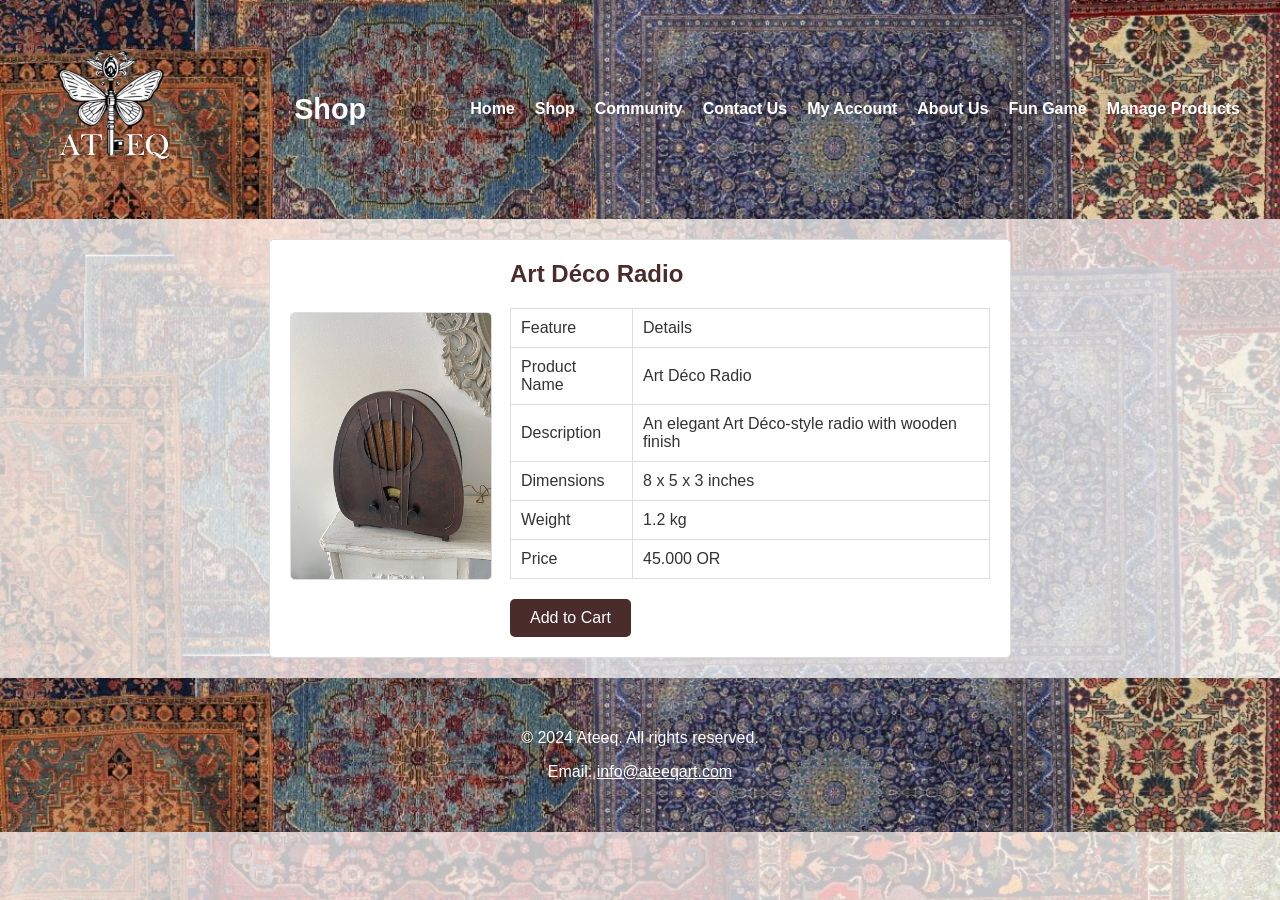
<file: product2.html>
<!DOCTYPE html>
<html lang="en">
<head>
    <meta charset="UTF-8">
    <meta name="viewport" content="width=device-width, initial-scale=1.0">
    <title>Product 2 - Art Déco Radio</title>
    <link rel="stylesheet" href="theme.css">
    <header>
        <div class="header-container">
            <img src="Picture1.png" alt="Ateeq Logo" class="logo">
            <h1>Shop</h1>
            <nav>
                <ul>
                    <li><a href="index.html">Home</a></li>
                    <li><a href="shop.html">Shop</a></li>
                    <li><a href="community.html">Community</a></li>
                    <li><a href="contact(Questionnaire).html">Contact Us</a></li>
                    <li><a href="myaccount(calculation).html">My Account</a></li>
                    <li><a href="aboutUs.html">About Us</a></li>
                    <li><a href="fungame.html">Fun Game</a></li>
                    <li><a href="manage.php">Manage Products</a></li>
                </ul>
            </nav>
        </div>
    </header>

    <style>
        body {
            font-family: Arial, sans-serif;
            margin: 0;
            padding: 0;
            background-color: #f8f9fa;
        }
        .product-detail {
            max-width: 700px;
            margin: 20px auto;
            padding: 20px;
            background-color: #ffffff;
            border: 1px solid #ddd;
            border-radius: 5px;
            display: flex;
            align-items: center;
            gap: 20px;
        }
        .product-detail h2 {
            margin-top: 0;
            color: #4a2c2a;
        }
        .product-image {
            flex: 1;
            max-width: 200px;
        }
        .product-image img {
            width: 100%;
            height: auto;
            border: 1px solid #ddd;
            border-radius: 5px;
        }
        .product-info {
            flex: 2;
        }
        .product-table {
            width: 100%;
            border-collapse: collapse;
            margin-bottom: 20px;
        }
        .product-table td, .product-table th {
            padding: 10px;
            border: 1px solid #ddd;
        }
        .product-table th {
            background-color: #f0e6dc;
            color: #4a2c2a;
        }
        .price {
            font-size: 24px;
            color: #4a2c2a;
            font-weight: bold;
            margin-bottom: 20px;
        }
        button {
            padding: 10px 20px;
            background-color: #4a2c2a;
            color: #fff;
            border: none;
            border-radius: 5px;
            cursor: pointer;
            font-size: 16px;
        }
    </style>

    <script>
    // constructor function for Product 2 
    function Product2(name, description, dimensions, weight, price) {
        // initializing the product with its properties(name, description, dimensions, weight, price)
        this.name = name;
        this.description = description;
        this.dimensions = dimensions;
        this.weight = weight;
        this.price = price;
    }

    // initializing the product array for Product 2
    var products2 = [
        new Product2("Art Déco Radio", "An elegant Art Déco-style radio with wooden finish", "8 x 5 x 3 inches", "1.2 kg", "45.000 OR")
    ];

    // displayProducts function to display products in the table
    function displayProducts(products, tableId) {
        var table = document.getElementById(tableId); // get the table element by ID
        table.innerHTML = ""; // clear existing rows

        // add table headers for product features and details
        var headerRow = table.insertRow(); // insert the headers
        var headers = ["Feature", "Details"]; // define the column headers
        for (var i = 0; i < headers.length; i++) {
            var cell = headerRow.insertCell(); // insert each header cell
            cell.innerHTML = headers[i]; // set the content of the cell
        }

        // add product data in the table
        products.forEach(function(product) {
                var row = table.insertRow(); // insert a new row for each feature
                row.insertCell(0).innerHTML = "Product Name"; // first cell in the row
                row.insertCell(1).innerHTML = product.name; // second cell in the row, product name

                row = table.insertRow(); // insert a new row for description
                row.insertCell(0).innerHTML = "Description"; // ifrst cell for feature name
                row.insertCell(1).innerHTML = product.description; // Second cell for description

                row = table.insertRow(); // insert a new row for dimensions
                row.insertCell(0).innerHTML = "Dimensions"; // first cell for feature name
                row.insertCell(1).innerHTML = product.dimensions; // second cell for dimensions

                row = table.insertRow(); // insert a new row for weight
                row.insertCell(0).innerHTML = "Weight"; // first cell for feature name
                row.insertCell(1).innerHTML = product.weight; // second cell for weight

                row = table.insertRow(); // insert a new row for price
                row.insertCell(0).innerHTML = "Price"; // first cell for feature name
                row.insertCell(1).innerHTML = product.price; // Second cell for price
            });
        }

    // addToCart function to add the product to the cart
    function addToCart(name, image, price) {
        let cart = JSON.parse(sessionStorage.getItem("cart")) || []; // retrieve cart from sessionStorage 
        // check if the product already exists in the cart
        if (cart.some(item => item.name === name)) {
            alert(`${name} is already in your cart!`); // if product is in the cart, alert the user
            return;
        }

        // add the product to the cart if not already there
        cart.push({ name, image, price });
        sessionStorage.setItem("cart", JSON.stringify(cart)); // save updated cart in sessionStorage
        alert(`${name} has been added to your cart!`); // inform the user that the product has been added
    }

    // initial display of all products on page load
    window.onload = function() {
        displayProducts(products2, "productTable2"); // display product details in the table with id 'productTable2'
    }
    </script>
</head>
<body>
    <main>
        <section class="product-detail">
            <div class="product-image">
                <img src="p2.jpg" alt="Product Image">
            </div>
            <div class="product-info">
                <h2>Art Déco Radio</h2>
                <table id="productTable2" class="product-table"></table>
                <button onclick="addToCart('Art Déco Radio', 'p2.jpg', 45)">Add to Cart</button>
            </div>
        </section>
    </main>

    <footer>
        <p>&copy; 2024 Ateeq. All rights reserved.</p>
        <p>Email: <a href="mailto:info@ateeqart.com">info@ateeqart.com</a></p>
    </footer>
</body>
</html>
</file>
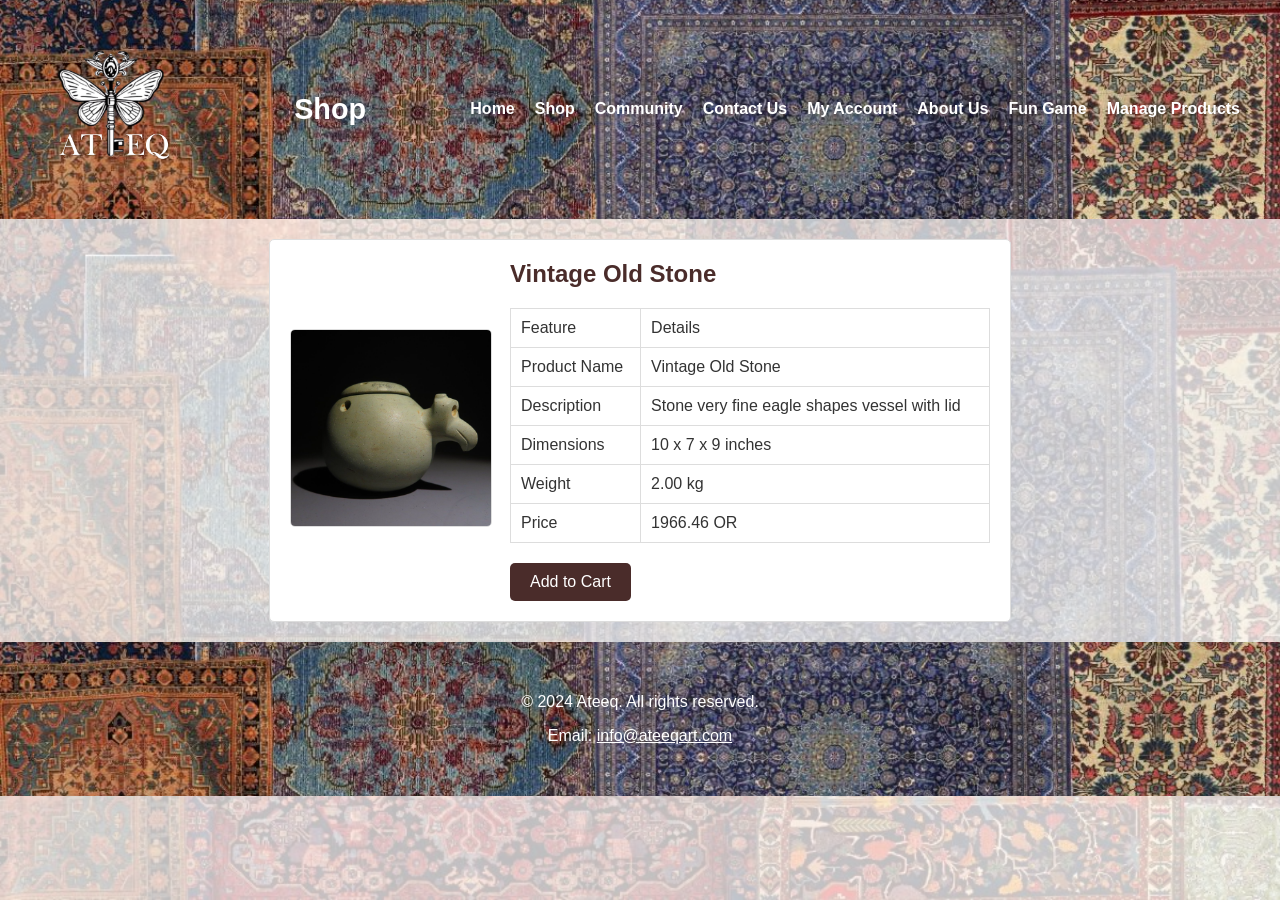
<file: product3.html>
<!DOCTYPE html>
<html lang="en">
<head>
    <meta charset="UTF-8">
    <meta name="viewport" content="width=device-width, initial-scale=1.0">
    <title>Product 3 - Vintage Old Stone</title>
    <link rel="stylesheet" href="theme.css">
    <header><div class="header-container">
        <img src="Picture1.png" alt="Ateeq Logo" class="logo">
        <h1>Shop</h1>
        <nav>
            <ul>
                <li><a href="index.html">Home</a></li>
                <li><a href="shop.html">Shop</a></li>
                <li><a href="community.html">Community</a></li>
                <li><a href="contact(Questionnaire).html">Contact Us</a></li>
                <li><a href="myaccount(calculation).html">My Account</a></li>
                <li><a href="aboutUs.html">About Us</a></li>
                <li><a href="fungame.html">Fun Game</a></li>
                <li><a href="manage.php">Manage Products</a></li>
            </ul>
        </nav>
    </div></header>
    <style>
        body {
            font-family: Arial, sans-serif;
            margin: 0;
            padding: 0;
            background-color: #f8f9fa;
        }
        .product-detail {
            max-width: 700px;
            margin: 20px auto;
            padding: 20px;
            background-color: #ffffff;
            border: 1px solid #ddd;
            border-radius: 5px;
            display: flex;
            align-items: center;
            gap: 20px;
        }
        .product-detail h2 {
            margin-top: 0;
            color: #4a2c2a;
        }
        .product-image {
            flex: 1;
            max-width: 200px;
        }
        .product-image img {
            width: 100%;
            height: auto;
            border: 1px solid #ddd;
            border-radius: 5px;
        }
        .product-info {
            flex: 2;
        }
        .product-table {
            width: 100%;
            border-collapse: collapse;
            margin-bottom: 20px;
        }
        .product-table td, .product-table th {
            padding: 10px;
            border: 1px solid #ddd;
        }
        .product-table th {
            background-color: #f0e6dc;
            color: #4a2c2a;
        }
        .price {
            font-size: 24px;
            color: #4a2c2a;
            font-weight: bold;
            margin-bottom: 20px;
        }
        button {
            padding: 10px 20px;
            background-color: #4a2c2a;
            color: #fff;
            border: none;
            border-radius: 5px;
            cursor: pointer;
            font-size: 16px;
        }
    </style>
    <script>
        
        // constructor function for creating Product 3 
        function Product3(name, description, dimensions, weight, price) {
            this.name = name;            // Product name
            this.description = description;  // Product description
            this.dimensions = dimensions;    // Product dimensions
            this.weight = weight;            // Product weight
            this.price = price;              // Product price
        }

        // initializing the product array for Product 3 with details
        var products3 = [
            new Product3("Vintage Old Stone", "Stone very fine eagle shapes vessel with lid", "10 x 7 x 9 inches", "2.00 kg", 1966.46)
        ];

        // displayProducts function to display product details in the table
        function displayProducts(products, tableId) {
            var table = document.getElementById(tableId);  // get the table by ID
            table.innerHTML = "";  // clear any existing rows in the table

            // add table headers (Feature and Details)
            var headerRow = table.insertRow();
            var headers = ["Feature", "Details"];
            for (var i = 0; i < headers.length; i++) {
                var cell = headerRow.insertCell();
                cell.innerHTML = headers[i];
            }

            
            // add product data to the table
            products.forEach(function(product) {
                var row = table.insertRow();
                row.insertCell(0).innerHTML = "Product Name";  // insert product name
                row.insertCell(1).innerHTML = product.name;

                row = table.insertRow();
                row.insertCell(0).innerHTML = "Description";   // insert product description
                row.insertCell(1).innerHTML = product.description;

                row = table.insertRow();
                row.insertCell(0).innerHTML = "Dimensions";    // insert product dimensions
                row.insertCell(1).innerHTML = product.dimensions;

                row = table.insertRow();
                row.insertCell(0).innerHTML = "Weight";        // insert product weight
                row.insertCell(1).innerHTML = product.weight;

                row = table.insertRow();
                row.insertCell(0).innerHTML = "Price";         // insert product price with OR currency
                row.insertCell(1).innerHTML = `${product.price.toFixed(2)} OR`;
            });
        }

        // function to add product to the shopping cart
        function addToCart(name, image, price) {
            // retrieve the cart data from sessionStorage
            let cart = JSON.parse(sessionStorage.getItem("cart")) || [];

            // check if the product is already in the cart
            if (cart.some(item => item.name === name)) {
                alert(`${name} is already in your cart!`);  // alert user 
                return;
            }

            // add the new product to the cart
            cart.push({ name, image, price });
            sessionStorage.setItem("cart", JSON.stringify(cart));  // save updated cart to sessionStorage
            alert(`${name} has been added to your cart!`);  // alert user that product has been added
        }

        // initial display of products when the DOM is fully loaded
        window.onload = function() {
            displayProducts(products3, "productTable3");  // dsplay the product details in the table
        }
    </script>
</head>
<body>
    <main>
        <section class="product-detail">
            <div class="product-image">
                <img src="P3.png" alt="Vintage Old Stone">
            </div>
            <div class="product-info">
                <h2>Vintage Old Stone</h2>
                <table id="productTable3" class="product-table"></table>
                <button onclick="addToCart('Vintage Old Stone', 'P3.png', 1966.46)">Add to Cart</button>
            </div>
        </section>
    </main>
    <footer>
        <p>&copy; 2024 Ateeq. All rights reserved.</p>
        <p>Email: <a href="mailto:info@ateeqart.com">info@ateeqart.com</a></p>
    </footer>
</body>
</html>
</file>
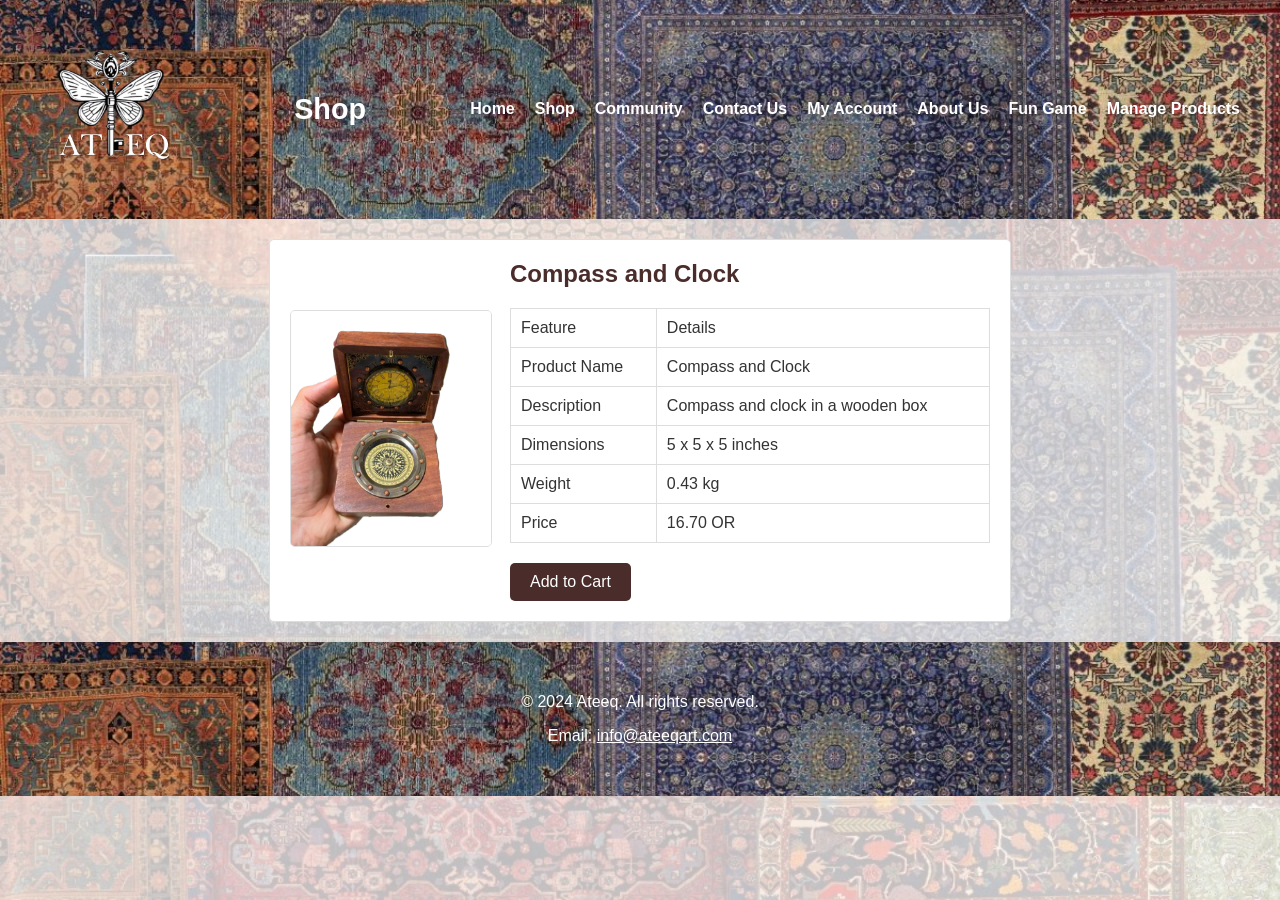
<file: product5.html>
<!DOCTYPE html>
<html lang="en">
<head>
    <meta charset="UTF-8">
    <meta name="viewport" content="width=device-width, initial-scale=1.0">
    <title>Product - Compass and Clock</title>
    <link rel="stylesheet" href="theme.css">
    <header>
        <div class="header-container">
            <img src="Picture1.png" alt="Ateeq Logo" class="logo">
            <h1>Shop</h1>
            <nav>
                <ul>
                    <li><a href="index.html">Home</a></li>
                    <li><a href="shop.html">Shop</a></li>
                    <li><a href="community.html">Community</a></li>
                    <li><a href="contact(Questionnaire).html">Contact Us</a></li>
                    <li><a href="myaccount(calculation).html">My Account</a></li>
                    <li><a href="aboutUs.html">About Us</a></li>
                    <li><a href="fungame.html">Fun Game</a></li>
                    <li><a href="manage.php">Manage Products</a></li>
                </ul>
            </nav>
        </div>
    </header>
    <style>
        /* Basic page styling */
        body {
            font-family: Arial, sans-serif;
            margin: 0;
            padding: 0;
            background-color: #f8f9fa;
        }
        .product-detail {
            max-width: 700px;
            margin: 20px auto;
            padding: 20px;
            background-color: #ffffff;
            border: 1px solid #ddd;
            border-radius: 5px;
            display: flex;
            align-items: center;
            gap: 20px;
        }
        .product-detail h2 {
            margin-top: 0;
            color: #4a2c2a;
        }
        .product-image {
            flex: 1;
            max-width: 200px;
        }
        .product-image img {
            width: 100%;
            height: auto;
            border: 1px solid #ddd;
            border-radius: 5px;
        }
        .product-info {
            flex: 2;
        }
        .product-table {
            width: 100%;
            border-collapse: collapse;
            margin-bottom: 20px;
        }
        .product-table td, .product-table th {
            padding: 10px;
            border: 1px solid #ddd;
        }
        .product-table th {
            background-color: #f0e6dc;
            color: #4a2c2a;
        }
        .price {
            font-size: 24px;
            color: #4a2c2a;
            font-weight: bold;
            margin-bottom: 20px;
        }
        button {
            padding: 10px 20px;
            background-color: #4a2c2a;
            color: #fff;
            border: none;
            border-radius: 5px;
            cursor: pointer;
            font-size: 16px;
        }
    </style>
    <script>
        // Constructor function for creating a product5 object
        function Product4(name, description, dimensions, weight, price) {
            this.name = name;            // Product's name 
            this.description = description;  // A brief description 
            this.dimensions = dimensions;    // Dimensions of the product 
            this.weight = weight;           // Weight of the product 
            this.price = price;             // Price of the product 
        }

        // Initialize an array of products 
        var products = [
            new Product4("Compass and Clock", "Compass and clock in a wooden box", "5 x 5 x 5 inches", "0.43 kg", 16.700)
        ];

        // displayProducts function to display the product details in a table
        function displayProducts(products, tableId) {
            var table = document.getElementById(tableId);  // Get the table element by its ID
            table.innerHTML = "";  // clear any existing content in the table

            // add table headers 
            var headerRow = table.insertRow();  // Create the header 
            var headers = ["Feature", "Details"];  // Headers for  information
            for (var i = 0; i < headers.length; i++) {
                var cell = headerRow.insertCell();  // create a new header cell
                cell.innerHTML = headers[i];  // add header text to each cell
            }

            // add product data to the table
            products.forEach(function(product) {
                var row = table.insertRow();
                row.insertCell(0).innerHTML = "Product Name";  // insert product name
                row.insertCell(1).innerHTML = product.name;

                row = table.insertRow();
                row.insertCell(0).innerHTML = "Description";   // insert product description
                row.insertCell(1).innerHTML = product.description;

                row = table.insertRow();
                row.insertCell(0).innerHTML = "Dimensions";    // insert product dimensions
                row.insertCell(1).innerHTML = product.dimensions;

                row = table.insertRow();
                row.insertCell(0).innerHTML = "Weight";        // insert product weight
                row.insertCell(1).innerHTML = product.weight;

                row = table.insertRow();
                row.insertCell(0).innerHTML = "Price";         // insert product price with OR currency
                row.insertCell(1).innerHTML = `${product.price.toFixed(2)} OR`;
            });
        }

        // function to handle adding the product to the shopping cart
        function addToCart(name, image, price) {
            // retrieve the cart data from sessionStorage 
            let cart = JSON.parse(sessionStorage.getItem("cart")) || [];

            // check if the product is already in the cart
            if (cart.some(item => item.name === name)) {
                alert(`${name} is already in your cart!`);  // alert if the product is already in the cart
                return;  // exit the function without adding the product again
            }

            // add the product to the cart array
            cart.push({ name, image, price });

            // store the updated cart array in sessionStorage for later use
            sessionStorage.setItem("cart", JSON.stringify(cart));

            // alert the user that the product has been added to the cart
            alert(`${name} has been added to your cart!`);
        }

        // when the page loads, display the product details in the table
        window.onload = function() {
            displayProducts(products, "productTable");  // display product details in the table
        }
    </script>
</head>
<body>
    <main>
        <!-- section for product -->
        <section class="product-detail">
            <div class="product-image">
                <img src="P5.png" alt="Compass and Clock">  
            </div>
            <div class="product-info">
                <h2>Compass and Clock</h2>  
                <table id="productTable" class="product-table"></table>  <!-- table for displaying product details -->
                <button onclick="addToCart('Compass and Clock', 'P5.png', 16.700)">Add to Cart</button>  <!-- add to cart Button -->
            </div>
        </section>
    </main>
    <footer>
        <p>&copy; 2024 Ateeq. All rights reserved.</p>
        <p>Email: <a href="mailto:info@ateeqart.com">info@ateeqart.com</a></p>  
    </footer>
</body>
</html>
</file>
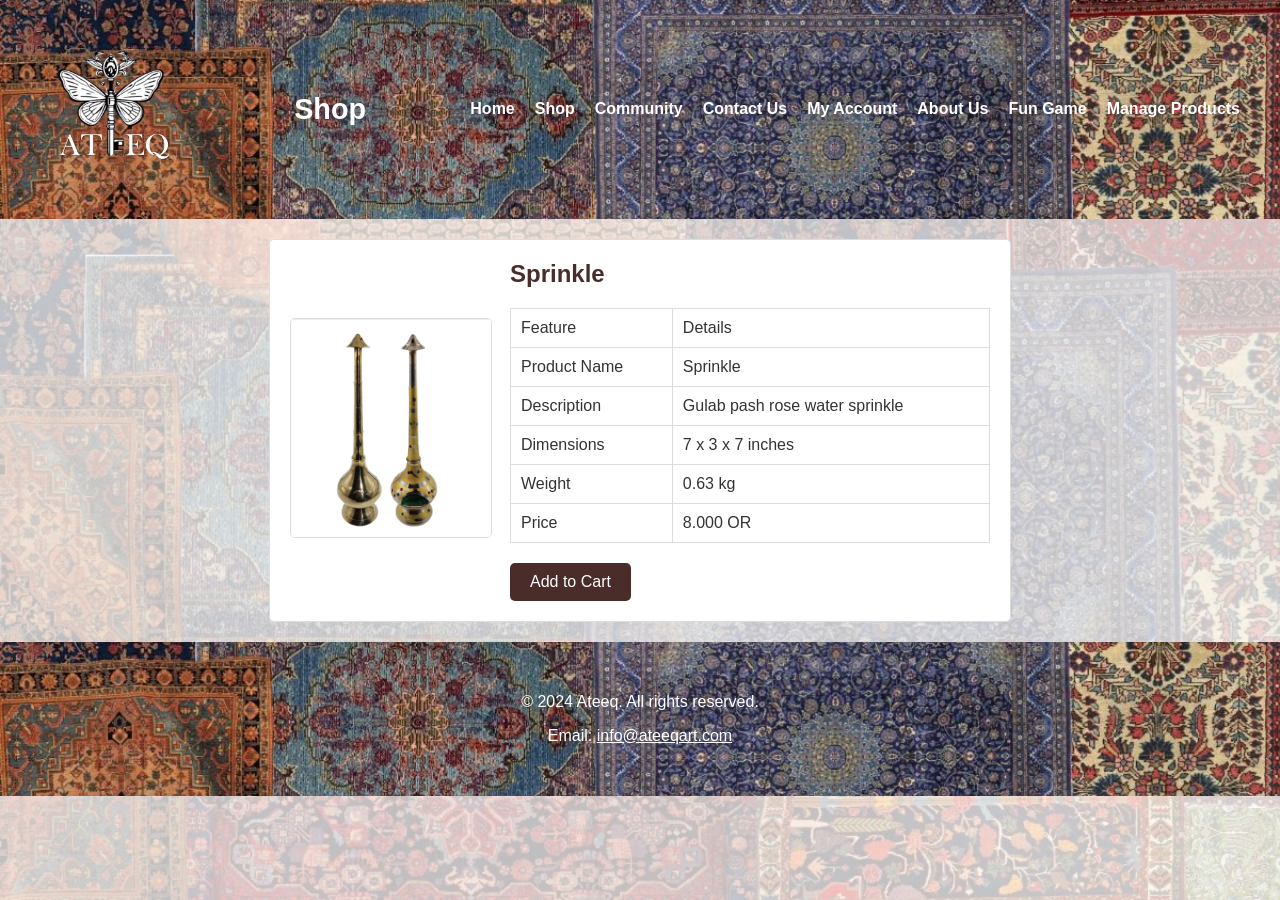
<file: product6.html>
<!DOCTYPE html>
<html lang="en">
<head>
    <meta charset="UTF-8">
    <meta name="viewport" content="width=device-width, initial-scale=1.0">
    <title>Product - Sprinkle</title>
    <link rel="stylesheet" href="theme.css">
    <header><div class="header-container">
        <img src="Picture1.png" alt="Ateeq Logo" class="logo">
        <h1>Shop</h1>
        <nav>
            <ul>
                <li><a href="index.html">Home</a></li>
                <li><a href="shop.html">Shop</a></li>
                <li><a href="community.html">Community</a></li>
                <li><a href="contact(Questionnaire).html">Contact Us</a></li>
                <li><a href="myaccount(calculation).html">My Account</a></li>
                <li><a href="aboutUs.html">About Us</a></li>
                <li><a href="fungame.html">Fun Game</a></li>
                <li><a href="manage.php">Manage Products</a></li>
            </ul>
        </nav>
    </div></header>
    <style>
        body {
            font-family: Arial, sans-serif;
            margin: 0;
            padding: 0;
            background-color: #f8f9fa;
        }
        .product-detail {
            max-width: 700px;
            margin: 20px auto;
            padding: 20px;
            background-color: #ffffff;
            border: 1px solid #ddd;
            border-radius: 5px;
            display: flex;
            align-items: center;
            gap: 20px;
        }
        .product-detail h2 {
            margin-top: 0;
            color: #4a2c2a;
        }
        .product-image {
            flex: 1;
            max-width: 200px;
        }
        .product-image img {
            width: 100%;
            height: auto;
            border: 1px solid #ddd;
            border-radius: 5px;
        }
        .product-info {
            flex: 2;
        }
        .product-table {
            width: 100%;
            border-collapse: collapse;
            margin-bottom: 20px;
        }
        .product-table td, .product-table th {
            padding: 10px;
            border: 1px solid #ddd;
        }
        .product-table th {
            background-color: #f0e6dc;
            color: #4a2c2a;
        }
        .price {
            font-size: 24px;
            color: #4a2c2a;
            font-weight: bold;
            margin-bottom: 20px;
        }
        button {
            padding: 10px 20px;
            background-color: #4a2c2a;
            color: #fff;
            border: none;
            border-radius: 5px;
            cursor: pointer;
            font-size: 16px;
        }
    </style>
    <script>
        // constructor function Product6
        function Product6(name, description, dimensions, weight, price) {
            this.name = name; // name of the product
            this.description = description; // description of the product
            this.dimensions = dimensions; // dimensions of the product
            this.weight = weight; // weight of the product
            this.price = price; // price of the product
        }

        // initializing the product array with a single product
        var products = [
            new Product6("Sprinkle", "Gulab pash rose water sprinkle", "7 x 3 x 7 inches", "0.63 kg", 8.000)
        ];

        // displayProducts function to display product details in the HTML table
        function displayProducts(products, tableId) {
            var table = document.getElementById(tableId); // get the table element by its ID
            table.innerHTML = ""; // clear any existing rows in the table

            // add table headers (Feature, Details)
            var headerRow = table.insertRow();
            var headers = ["Feature", "Details"];
            for (var i = 0; i < headers.length; i++) {
                var cell = headerRow.insertCell(); // insert a new header cell
                cell.innerHTML = headers[i]; // set the text for the header
            }

            
            // add product data to the table
            products.forEach(function(product) {
                // add product name row
                var row = table.insertRow();
                row.insertCell(0).innerHTML = "Product Name"; // first cell for feature name
                row.insertCell(1).innerHTML = product.name; // second cell for product name

                // add description row
                row = table.insertRow();
                row.insertCell(0).innerHTML = "Description"; // first cell for feature name
                row.insertCell(1).innerHTML = product.description; // second cell for product description

                // Add dimensions row
                row = table.insertRow();
                row.insertCell(0).innerHTML = "Dimensions"; // first cell for feature name
                row.insertCell(1).innerHTML = product.dimensions; // second cell for product dimensions

                // Add weight row
                row = table.insertRow();
                row.insertCell(0).innerHTML = "Weight"; // first cell for feature name
                row.insertCell(1).innerHTML = product.weight; // second cell for product weight

                // Add price row
                row = table.insertRow();
                row.insertCell(0).innerHTML = "Price"; // first cell: feature name
                row.insertCell(1).innerHTML = `${product.price.toFixed(3)} OR`; // second cell for product price (formatted to 3 decimal places)
            });
        }

        // function to add product to the shopping cart
        function addToCart(name, image, price) {
            // retrieve the current cart from sessionStorage or initialize it as an empty array 
            let cart = JSON.parse(sessionStorage.getItem("cart")) || [];

            // check if the product already exists in the cart
            if (cart.some(item => item.name === name)) {
                alert(`${name} is already in your cart!`); // alert if product already in the cart
                return; // exit the function if the product is already in the cart
            }

            // add the new product to the cart
            cart.push({ name, image, price });

            // store the updated cart in sessionStorage
            sessionStorage.setItem("cart", JSON.stringify(cart));

            // alert the user that the product has been added to the cart
            alert(`${name} has been added to your cart!`);
        }

        // display the product details when the page loads
        window.onload = function() {
            displayProducts(products, "productTable"); // call the function to display the product details in the table
        }
    </script>
</head>
<body>
    <main>
        <section class="product-detail">
            <div class="product-image">
                <img src="P6.png" alt="Sprinkle">
            </div>
            <div class="product-info">
                <h2>Sprinkle</h2>
                <table id="productTable" class="product-table"></table>
                <button onclick="addToCart('Sprinkle', 'P6.png', 8.000)">Add to Cart</button>
            </div>
        </section>
    </main>
    <footer>
        <p>&copy; 2024 Ateeq. All rights reserved.</p>
        <p>Email: <a href="mailto:info@ateeqart.com">info@ateeqart.com</a></p>
    </footer>
</body>
</html>
</file>
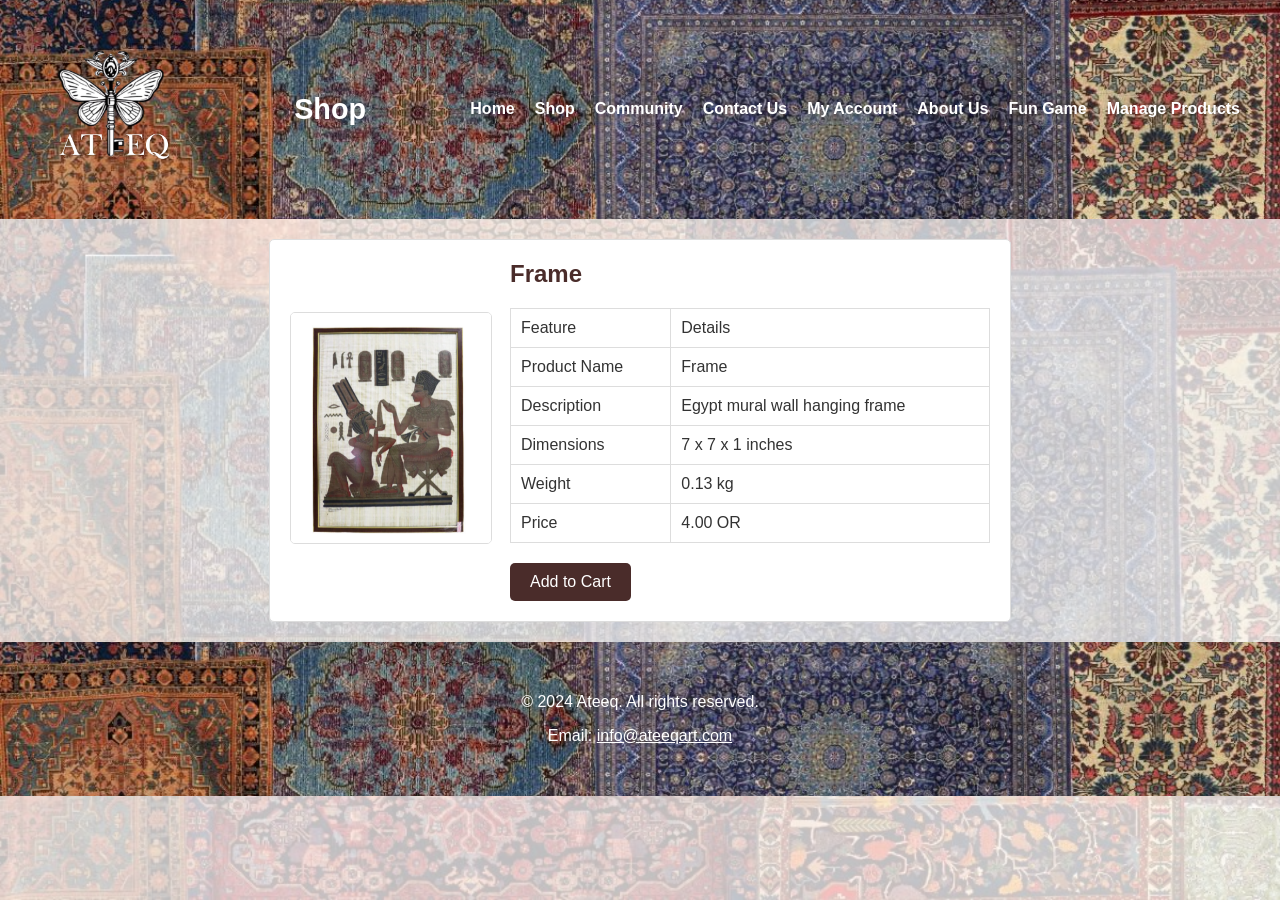
<file: product7.html>
<!DOCTYPE html>
<html lang="en">
<head>
    <meta charset="UTF-8">
    <meta name="viewport" content="width=device-width, initial-scale=1.0">
    <title>Product - Frame</title>
    <link rel="stylesheet" href="theme.css">
    <header><div class="header-container">
        <img src="Picture1.png" alt="Ateeq Logo" class="logo">
        <h1>Shop</h1>
        <nav>
            <ul>
                <li><a href="index.html">Home</a></li>
                <li><a href="shop.html">Shop</a></li>
                <li><a href="community.html">Community</a></li>
                <li><a href="contact(Questionnaire).html">Contact Us</a></li>
                <li><a href="myaccount(calculation).html">My Account</a></li>
                <li><a href="aboutUs.html">About Us</a></li>
                <li><a href="fungame.html">Fun Game</a></li>
                <li><a href="manage.php">Manage Products</a></li>
            </ul>
        </nav>
    </div></header>
    <style>
        body {
            font-family: Arial, sans-serif;
            margin: 0;
            padding: 0;
            background-color: #f8f9fa;
        }
        .product-detail {
            max-width: 700px;
            margin: 20px auto;
            padding: 20px;
            background-color: #ffffff;
            border: 1px solid #ddd;
            border-radius: 5px;
            display: flex;
            align-items: center;
            gap: 20px;
        }
        .product-detail h2 {
            margin-top: 0;
            color: #4a2c2a;
        }
        .product-image {
            flex: 1;
            max-width: 200px;
        }
        .product-image img {
            width: 100%;
            height: auto;
            border: 1px solid #ddd;
            border-radius: 5px;
        }
        .product-info {
            flex: 2;
        }
        .product-table {
            width: 100%;
            border-collapse: collapse;
            margin-bottom: 20px;
        }
        .product-table td, .product-table th {
            padding: 10px;
            border: 1px solid #ddd;
        }
        .product-table th {
            background-color: #f0e6dc;
            color: #4a2c2a;
        }
        .price {
            font-size: 24px;
            color: #4a2c2a;
            font-weight: bold;
            margin-bottom: 20px;
        }
        button {
            padding: 10px 20px;
            background-color: #4a2c2a;
            color: #fff;
            border: none;
            border-radius: 5px;
            cursor: pointer;
            font-size: 16px;
        }
    </style>
    <script>
        // constructor function for Product
        function Product7(name, description, dimensions, weight, price) {
            this.name = name;         // Name of the product
            this.description = description;  // Description of the product
            this.dimensions = dimensions;  // Dimensions of the product
            this.weight = weight;      // Weight of the product
            this.price = price;        // Price of the product
        }

        // initialize the product array 
        var products = [
            new Product7("Frame", "Egypt mural wall hanging frame", "7 x 7 x 1 inches", "0.13 kg", 4.000)
        ];

        // function to display the product details in a table
        function displayProducts(products, tableId) {
            var table = document.getElementById(tableId);   // get the table element by its ID
            table.innerHTML = "";  // clear any existing rows in the table

            // add table headers
            var headerRow = table.insertRow();  // insertrow for header
            var headers = ["Feature", "Details"];  // define the headers for the table
            for (var i = 0; i < headers.length; i++) {
                var cell = headerRow.insertCell();  // insert each header cell into the row
                cell.innerHTML = headers[i];  // set the header text
            }

            // add product data to the table
             products.forEach(function(product) {
                var row = table.insertRow();
                row.insertCell(0).innerHTML = "Product Name";  // insert product name
                row.insertCell(1).innerHTML = product.name;

                row = table.insertRow();
                row.insertCell(0).innerHTML = "Description";   // insert product description
                row.insertCell(1).innerHTML = product.description;

                row = table.insertRow();
                row.insertCell(0).innerHTML = "Dimensions";    // insert product dimensions
                row.insertCell(1).innerHTML = product.dimensions;

                row = table.insertRow();
                row.insertCell(0).innerHTML = "Weight";        // insert product weight
                row.insertCell(1).innerHTML = product.weight;

                row = table.insertRow();
                row.insertCell(0).innerHTML = "Price";         // insert product price with OR currency
                row.insertCell(1).innerHTML = `${product.price.toFixed(2)} OR`;
            });
        }

        // addToCart function to add the product to the shopping cart
        function addToCart(name, image, price) {
            let cart = JSON.parse(sessionStorage.getItem("cart")) || [];  // get the cart from sessionStorage, or create an empty array if none exists

            // check if the product already exists in the cart
            if (cart.some(item => item.name === name)) {
                alert(`${name} is already in your cart!`);  // if the product is already in the cart, show an alert
                return;
            }

            // add the product to the cart
            cart.push({ name, image, price });  // add the product object to the cart
            sessionStorage.setItem("cart", JSON.stringify(cart));  // store the updated cart in sessionStorage
            alert(`${name} has been added to your cart!`);  // show an alert confirming that the product has been added to the cart
        }

        // initial display of the product when the DOM is fully loaded
        window.onload = function() {
            displayProducts(products, "productTable");  // display the products in the table with ID 
        }

    </script>
</head>
<body>
    <main>
        <section class="product-detail">
            <div class="product-image">
                <img src="P7.png" alt="Frame">
            </div>
            <div class="product-info">
                <h2>Frame</h2>
                <table id="productTable" class="product-table"></table>
                <button onclick="addToCart('Frame', 'P7.png', 4.000)">Add to Cart</button>
            </div>
        </section>
    </main>
    <footer>
        <p>&copy; 2024 Ateeq. All rights reserved.</p>
        <p>Email: <a href="mailto:info@ateeqart.com">info@ateeqart.com</a></p>
    </footer>
</body>
</html>
</file>
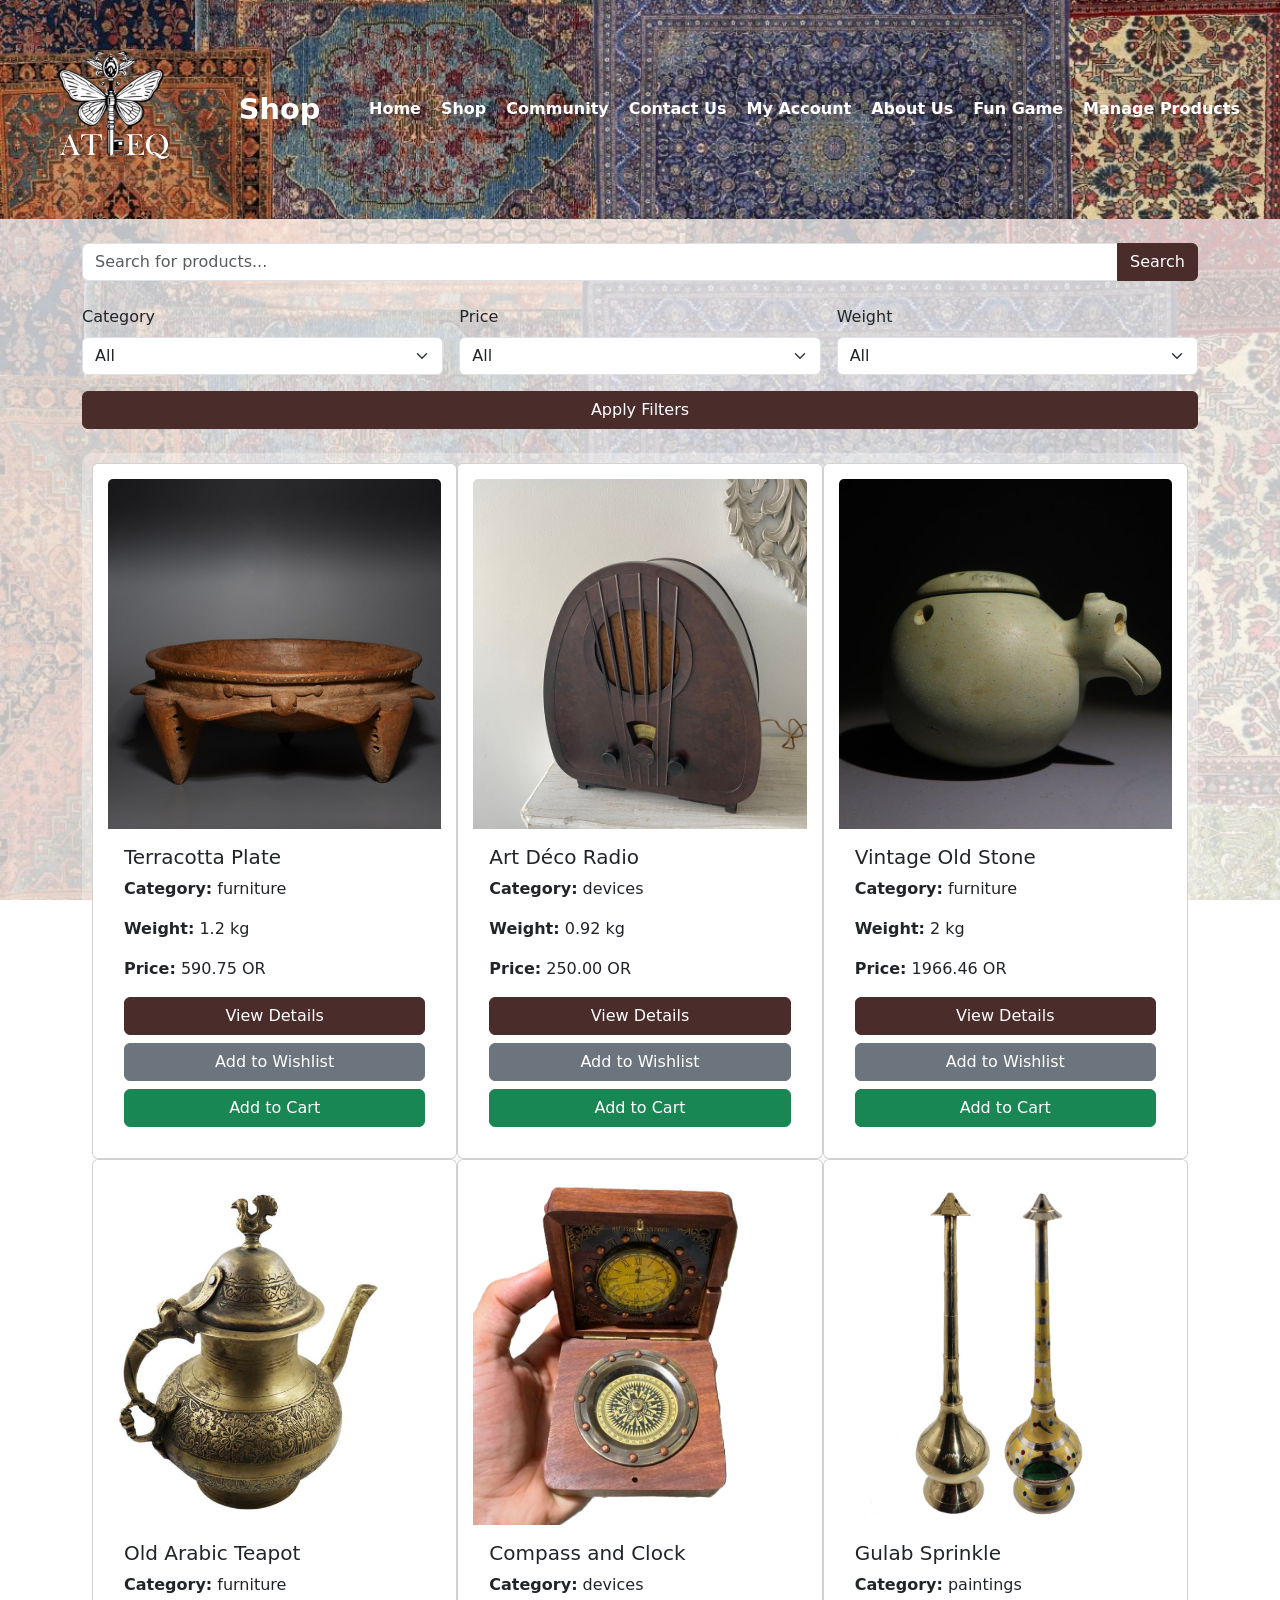
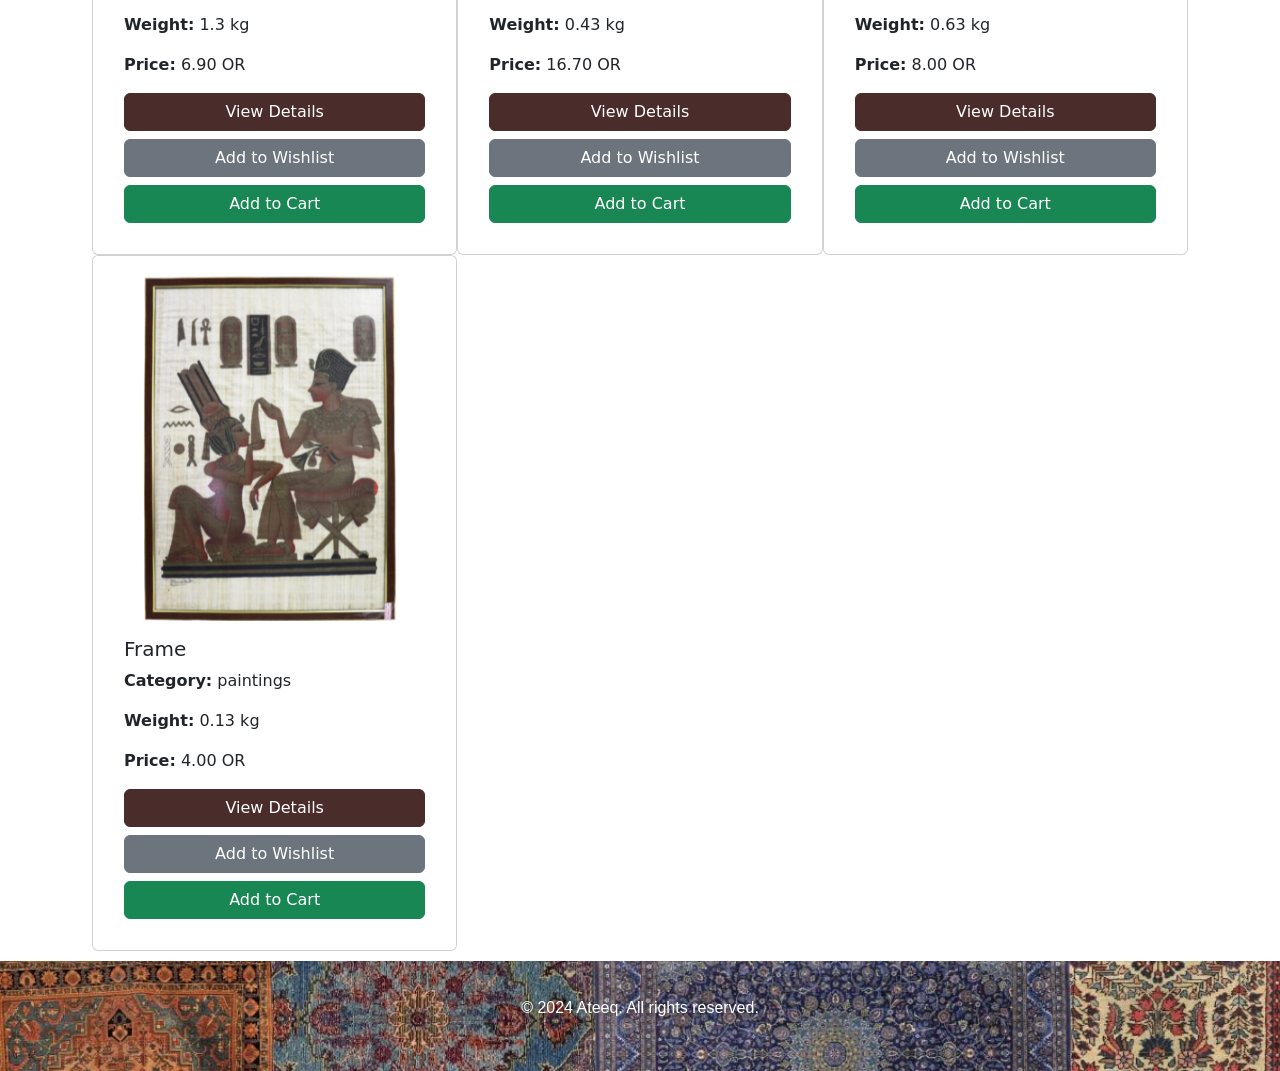
<file: shop.html>
<!DOCTYPE html>
<html lang="en">
<head>
    <meta charset="UTF-8">
    <meta name="viewport" content="width=device-width, initial-scale=1.0">
    <title>Shop</title>
    <!-- Link to external CSS files -->
    <link rel="stylesheet" href="theme.css">
    <link href="https://cdn.jsdelivr.net/npm/bootstrap@5.3.0/dist/css/bootstrap.min.css" rel="stylesheet">
    <style>
        /* Custom styles for buttons */
        .btn-primary {
            background-color: #4a2c2a !important;
            border-color: #4a2c2a !important;
        }
        .btn-primary:hover {
            background-color: #3e251f !important;
            border-color: #3e251f !important;
        }
        
        /* Custom card image styling */
        .card-img-top {
            width: 100%;             
            height: 350px;           
            object-fit: cover;        
        }
        
        /* Custom table layout for displaying products */
        .d-table {
            display: table;
            width: 100%;
            table-layout: fixed;
            background-color: rgba(255, 255, 255, 0.3); 
            border-radius: 10px;
            padding: 10px;
        }
        .d-table-row {
            display: table-row;
        }
        .d-table-row > .card {
            display: table-cell;
            vertical-align: top;
            padding: 15px;
        }
    </style>
</head>
<body>
     <!-- header -->
    <header>
        <div class="header-container">
            <img src="Picture1.png" alt="Ateeq Logo" class="logo">
            <h1>Shop</h1>
            <nav>
                <ul>
                    <li><a href="index.html">Home</a></li>
                    <li><a href="shop.html">Shop</a></li>
                    <li><a href="community.html">Community</a></li>
                    <li><a href="contact(Questionnaire).html">Contact Us</a></li>
                    <li><a href="myaccount(calculation).html">My Account</a></li>
                    <li><a href="aboutUs.html">About Us</a></li>
                    <li><a href="fungame.html">Fun Game</a></li>
                    <li><a href="manage.php">Manage Products</a></li>
                </ul>
            </nav>
        </div>
    </header>

    <main class="container mt-4">
        <!-- search bar  -->
        <div class="search-section mb-4">
            <div class="input-group">
                <input type="text" id="searchInput" class="form-control" placeholder="Search for products..." aria-label="Search for products">
                <button class="btn btn-primary" onclick="applyFilters()">Search</button>
            </div>
        </div>

        <!-- filter section  -->
        <div class="filter-section mb-4">
            <form class="row g-3" id="filterForm">
                <div class="col-md-4">
                    <label for="categoryFilter" class="form-label">Category</label>
                    <select id="categoryFilter" class="form-select">
                        <option value="all">All</option>
                        <option value="furniture">Furniture</option>
                        <option value="devices">Devices</option>
                        <option value="paintings">Paintings</option>
                    </select>
                </div>
                <div class="col-md-4">
                    <label for="priceFilter" class="form-label">Price</label>
                    <select id="priceFilter" class="form-select">
                        <option value="all">All</option>
                        <option value="low-high">Low to High</option>
                        <option value="high-low">High to Low</option>
                    </select>
                </div>
                <div class="col-md-4">
                    <label for="weightFilter" class="form-label">Weight</label>
                    <select id="weightFilter" class="form-select">
                        <option value="all">All</option>
                        <option value="low-high">Low to High</option>
                        <option value="high-low">High to Low</option>
                    </select>
                </div>                
                <div class="col-12">
                    <button type="button" class="btn btn-primary w-100" onclick="applyFilters()">Apply Filters</button>
                </div>
            </form>
        </div>

        <!-- dynamic container for displaying product cards -->
        <div id="cardContainer" class="d-table">
            <!-- dynamic rows and cards -->
        </div>
    </main>

    <footer>
        <!-- footer section -->
        <p>&copy; 2024 Ateeq. All rights reserved.</p>
    </footer>

    <script>
        // product class to define product properties
        class Product {
            constructor(image, name, category, price, weight) {
                this.image = image;
                this.name = name;
                this.category = category;
                this.price = price;
                this.weight = weight;
            }
        }

        // add products in a arry
        const products = [
            new Product('p1.jpg', 'Terracotta Plate', 'furniture', 590.75, 1.2),
            new Product('p2.jpg', 'Art Déco Radio', 'devices', 250.0, 0.92),
            new Product('P3.png', 'Vintage Old Stone', 'furniture', 1966.46, 2.00),
            new Product('p4.png', 'Old Arabic Teapot', 'furniture', 6.9, 1.30),
            new Product('P5.png', 'Compass and Clock', 'devices', 16.7, 0.43),
            new Product('P6.png', 'Gulab Sprinkle', 'paintings', 8.0, 0.63),
            new Product('P7.png', 'Frame', 'paintings', 4.0, 0.13)
        ];

        // displayProducts function to display products based on filter
        function displayProducts(filteredProducts) {
            const container = document.getElementById('cardContainer');
            container.innerHTML = ''; // clear existing content

            let tableRow = document.createElement('div');
            tableRow.classList.add('d-table-row');

            // loop through filtered products to create product cards
            filteredProducts.forEach((product, index) => {
                const card = document.createElement('div');
                card.classList.add('card', 'col-md-4', 'mb-4', 'h-100');

                // populate the card with product details and properties and the bottens
                card.innerHTML = `
                    <img src="${product.image}" class="card-img-top" alt="${product.name}">
                    <div class="card-body">
                        <h5 class="card-title">${product.name}</h5>
                        <p class="card-text"><strong>Category:</strong> ${product.category}</p>
                        <p class="card-text"><strong>Weight:</strong> ${product.weight} kg</p>
                        <p class="card-text"><strong>Price:</strong> ${product.price.toFixed(2)} OR</p>
                        <a href="product${index + 1}.html" class="btn btn-primary" style="display: grid;">View Details</a>
                        <a href="#" class="btn btn-secondary mt-2" style="display: grid;" onclick="addToWishlist('${product.name}', '${product.image}')">Add to Wishlist</a>
                        <a href="#" class="btn btn-success mt-2" style="display: grid;" onclick="addToCart('${product.name}', '${product.image}', ${product.price})">Add to Cart</a>
                    </div>
                `;

                tableRow.appendChild(card);

                // add a new row after every 3 products
                if ((filteredProducts.indexOf(product) + 1) % 3 === 0) {
                    container.appendChild(tableRow);
                    tableRow = document.createElement('div');
                    tableRow.classList.add('d-table-row');
                }
            });

            // append any remaining cards if they are less than 3
            if (tableRow.children.length > 0) {
                container.appendChild(tableRow);
            }
        }

        // applyFilters function to apply filters based on user input
        function applyFilters() {
            // get the filter criteria from the form
            const searchInput = document.getElementById('searchInput').value.toLowerCase();
            const categoryFilter = document.getElementById('categoryFilter').value;
            const priceFilter = document.getElementById('priceFilter').value;
            const weightFilter = document.getElementById('weightFilter').value;
            
            // start with all products
            let filteredProducts = [...products];

            // filter by search input 
            if (searchInput) {
                filteredProducts = filteredProducts.filter(product =>
                    product.name.toLowerCase().includes(searchInput)
                );
            }

            // filter by category
            if (categoryFilter !== 'all') {
                filteredProducts = filteredProducts.filter(product => product.category === categoryFilter);
            }

            // sort by price if selected
            if (priceFilter === 'low-high') {
                filteredProducts.sort((a, b) => a.price - b.price);
            } else if (priceFilter === 'high-low') {
                filteredProducts.sort((a, b) => b.price - a.price);
            }

            // sort by weight if selected
            if (weightFilter === 'low-high') {
                filteredProducts.sort((a, b) => a.weight - b.weight);
            } else if (weightFilter === 'high-low') {
                filteredProducts.sort((a, b) => b.weight - a.weight);
            }

            // display the filtered products
            displayProducts(filteredProducts);
        }

        // addToWishlist function to add products to the wishlist
        function addToWishlist(name, image) {
            let wishlist = JSON.parse(sessionStorage.getItem("wishlist")) || [];

            // check if the product is already in the wishlist
            if (wishlist.some(item => item.name === name)) {
                alert(`${name} is already in your wishlist!`);
                return;
            }

            // add the product to the wishlist
            wishlist.push({ name, image });
            sessionStorage.setItem("wishlist", JSON.stringify(wishlist));
            alert(`${name} added to your wishlist!`);
        }

        // function to add products to the cart
        function addToCart(name, image, price) {
            let cart = JSON.parse(sessionStorage.getItem("cart")) || [];

            // check if the product is already in the cart
            if (cart.some(item => item.name === name)) {
                alert(`${name} is already in your cart!`);
                return;
            }

            // add the product to the cart
            cart.push({ name, image, price });
            sessionStorage.setItem("cart", JSON.stringify(cart));
            alert(`${name} has been added to your cart!`);
        }

        // display products when the page is loaded
        document.addEventListener('DOMContentLoaded', () => {
            displayProducts(products);
        });
    </script>
</body>
</html>
</file>
<file: theme.css>
/* Base styling for the entire website */
body {
    font-family: Arial, sans-serif;
    color: #333;
    margin: 0;
    padding: 0;
    background-image: url('download.jpg');  
    background-size: cover;
    background-position: center;
    background-attachment: fixed;
}
p a {
    color: white;
}
/* Layer for adding transparency effect */
body::before {
    content: "";
    position: fixed;
    top: 0;
    left: 0;
    width: 100%;
    height: 100%;
    background-color: rgba(255, 255, 255, 0.736);  
    z-index: -1;
}

/* Header styling with logo */
header {
    background-image: url('download.jpg'); 
    background-size: cover;
    background-position: center;
    color: white;
    padding: 35px 40px;
}

.header-container {
    display: flex;
    align-items: center;
    justify-content: space-between;
    max-width: 1200px;
    margin: auto;
}

.logo {
    width: 150px; 
    height: auto;
}

header h1 {
    font-size: 1.8em;
    margin: 0;
    font-weight: bold;
    color: #fff;
    flex-grow: 1;
    text-align: center;
}

nav ul {
    list-style: none;
    padding: 0;
    margin: 0;
    display: flex;
    gap: 20px;
}

nav ul li a {
    color: white;
    text-decoration: none;
    font-weight: bold;
}

nav ul li a:hover {
    text-decoration: underline;
}

/* Footer styling */
footer {
    background-image: url('download.jpg');  
    background-size: cover;
    background-position: center;
    color: white;
    text-align: center;
    padding: 35px 40px;
    font-family: Arial, sans-serif;
}

.introduction {
    width: 100%;                     
    padding: 40px 0;                 
    background-color: #f8f3f1;       
    text-align: center;              
    margin: 0;                      
}

.introduction h2 {
    color: #4a2c2a;                 
    font-weight: bold;
    font-size: 2rem;
    margin-bottom: 20px;
}

.introduction p {
    color: #5d5d5d;                
    font-size: 1.1rem;
    line-height: 1.8;
    margin: 0 auto;                  
    max-width: 800px;              
}

.introduction .btn-primary {
    padding: 12px 24px;            
    font-size: 1.1rem;
    font-weight: bold;
    background-color: #4a2c2a;
    border-color: #4a2c2a;
    border-radius: 5px;
    margin-top: 20px;               
}

.introduction .btn-primary:hover {
    background-color: #3e251f;       
    border-color: #3e251f;
}
</file>
<file: styles.css>
/* Container styling for About Us page */
.container {
    width: 90%;
    max-width: 1200px;
    margin: auto;
    padding: 20px;
}

h2 {
    color: #8b5e34;
    font-family: 'Georgia', serif;
    text-align: center;
    margin-bottom: 20px;
}

p {
    font-family: 'Georgia', serif;
    text-align: center;
}

/* Team section styling */
.team-container {
    display: flex;
    gap: 20px;  
    justify-content: center;  
    margin-top: 20px;
}

.card {
    width: 150px;  
    background-color: #b77239ef;  
    color: white;
    border-radius: 8px;
    text-align: center;
}

.card-img-top {
    width: 100%;
    border-radius: 8px;
}

.card-title {
    font-size: 1.1em;
    font-family: 'Arial', sans-serif;
    margin: 10px 0;
}

/* Info section styling */
.container-fluid.info-container {
    width: 100%;
    background-color: #dedede;
    color: #000000;
    text-align: center;
    padding: 20px;
    border-radius: 8px;
    font-family: Arial, sans-serif;
}

.info-container p {
    margin: 0;
    line-height: 1.6;
}
</file>
